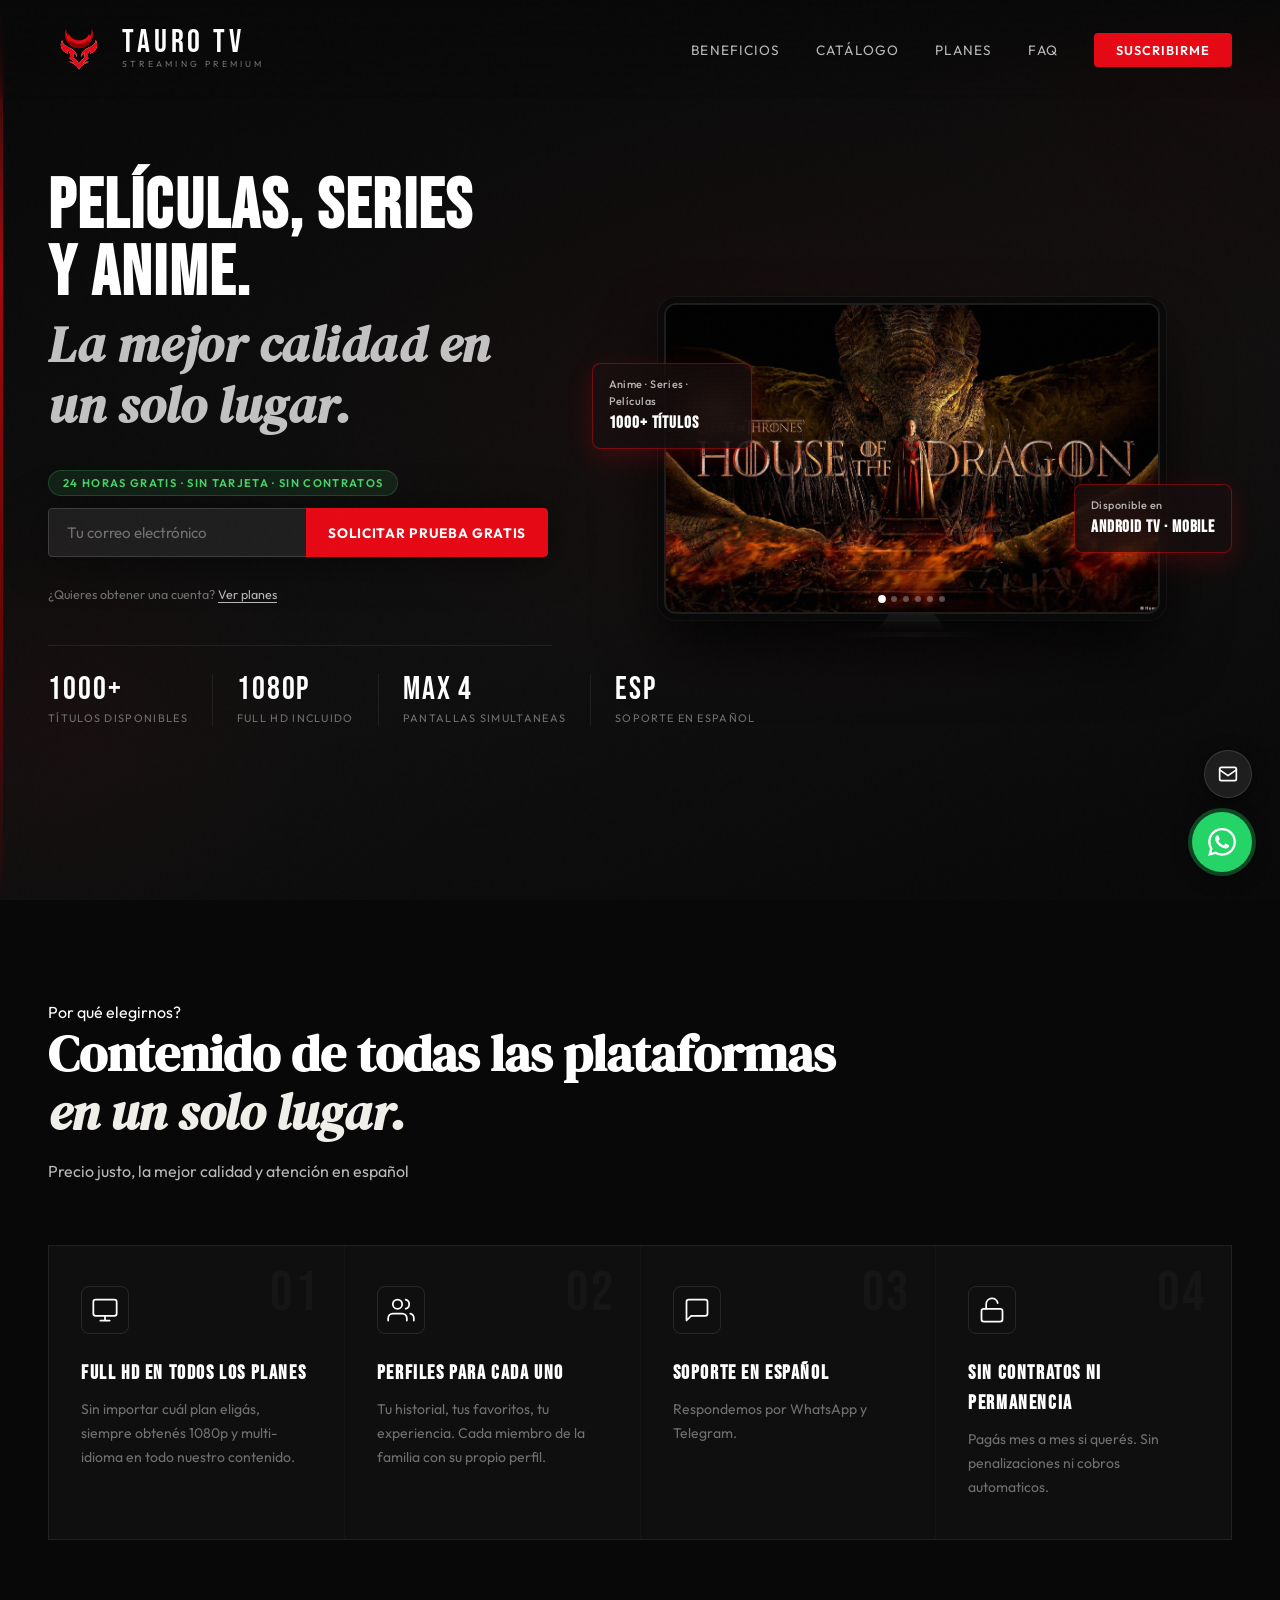
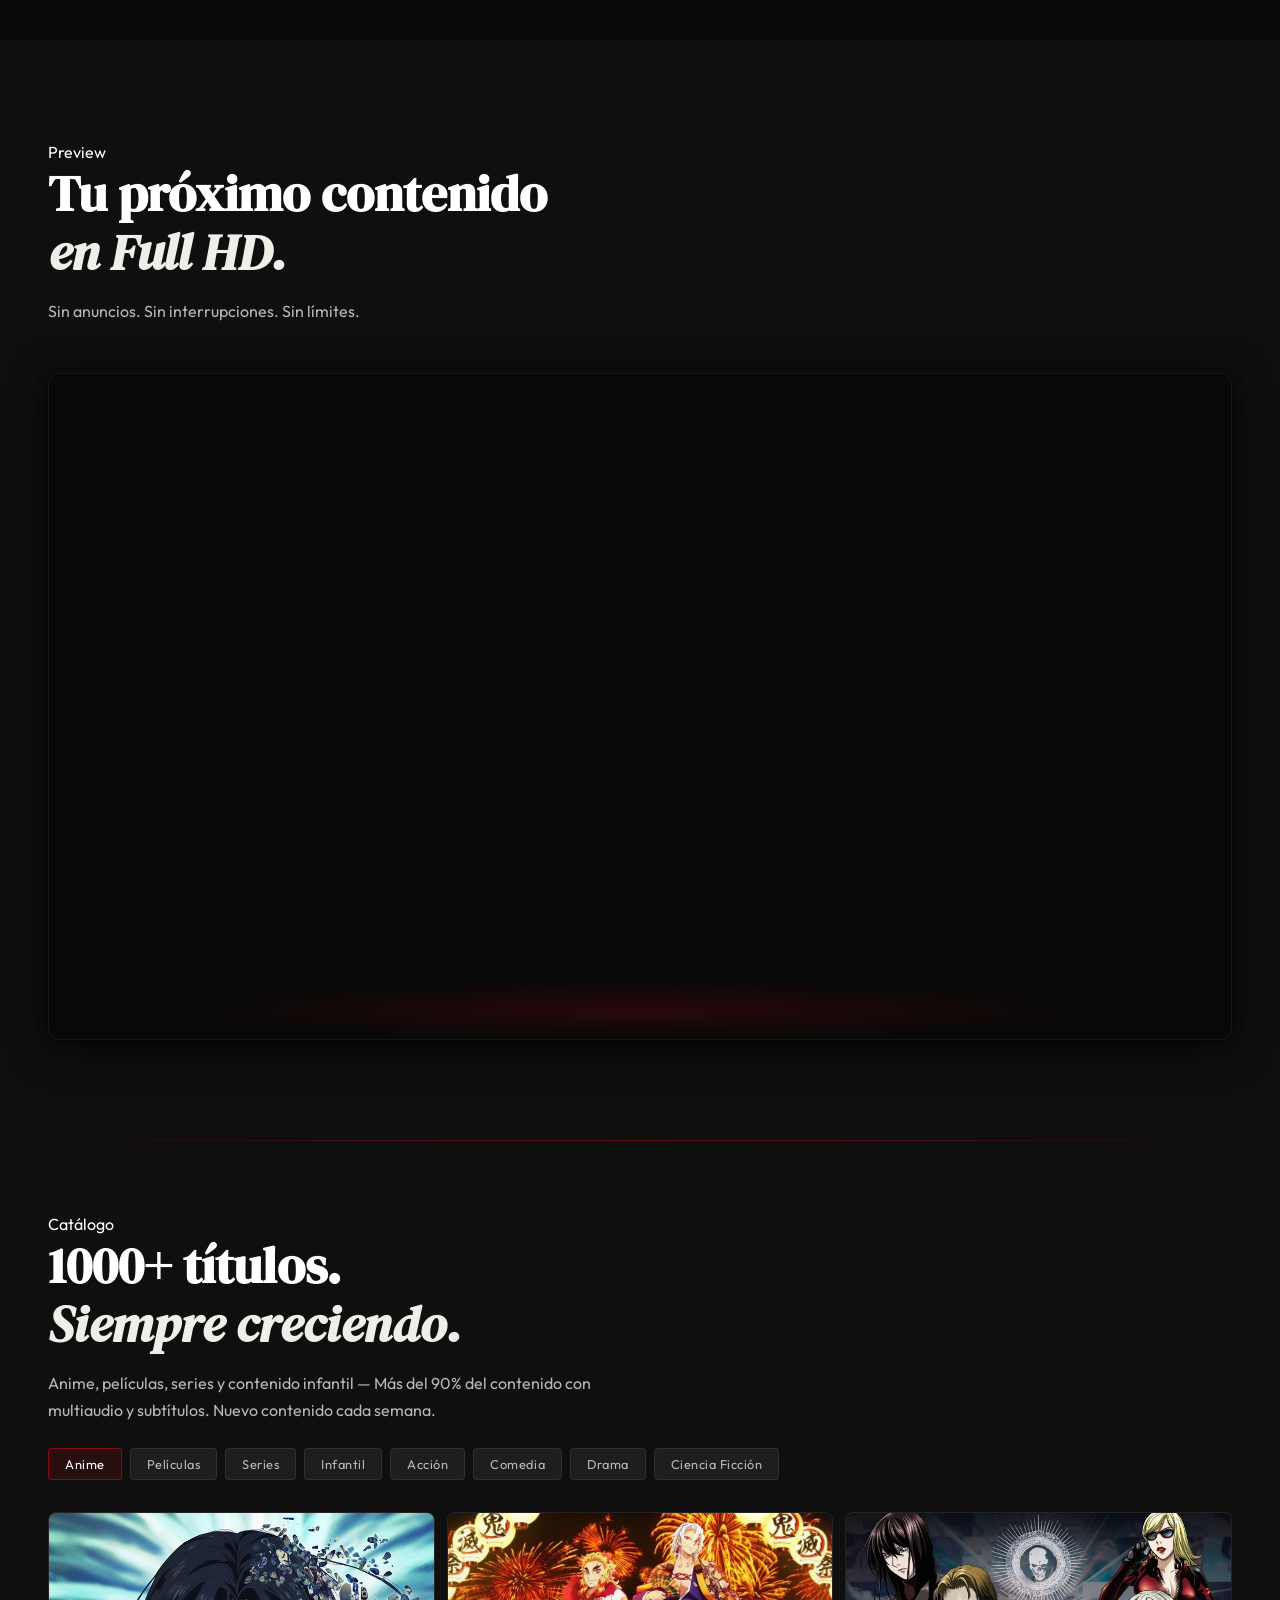
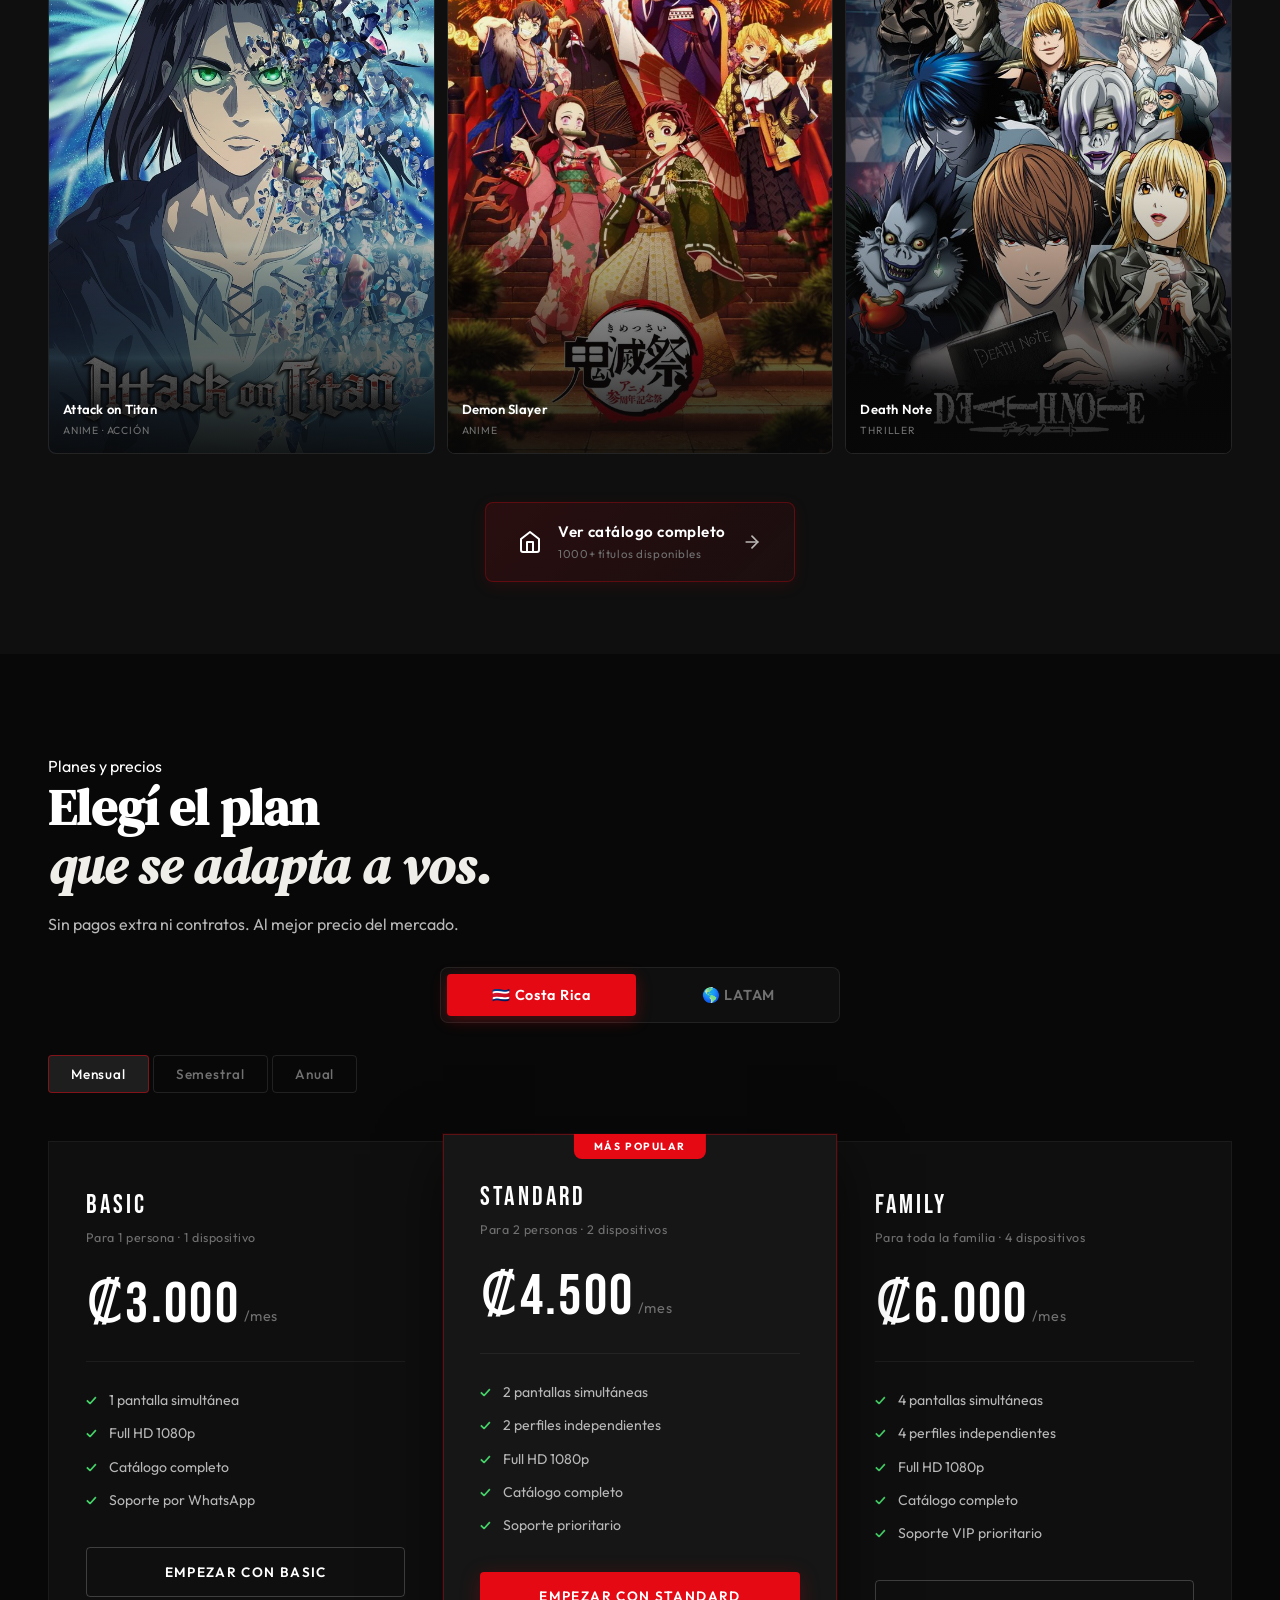
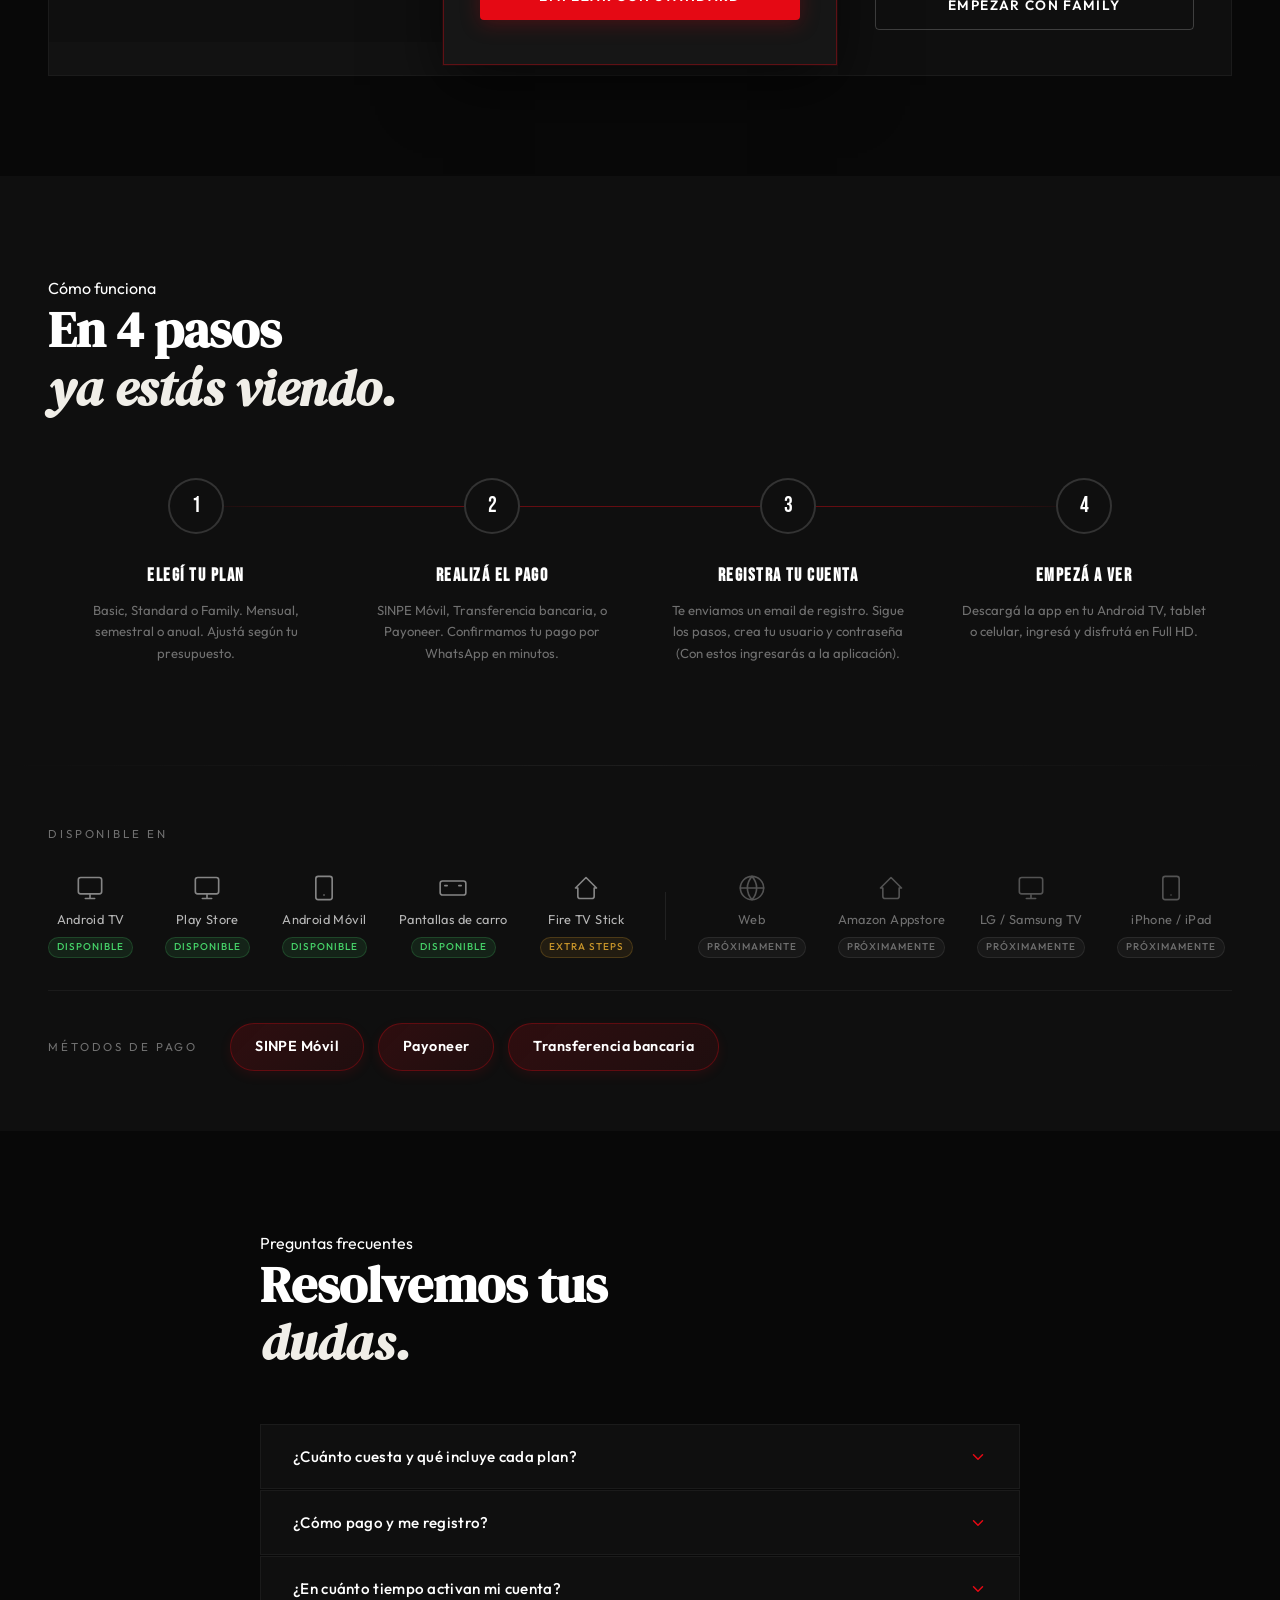
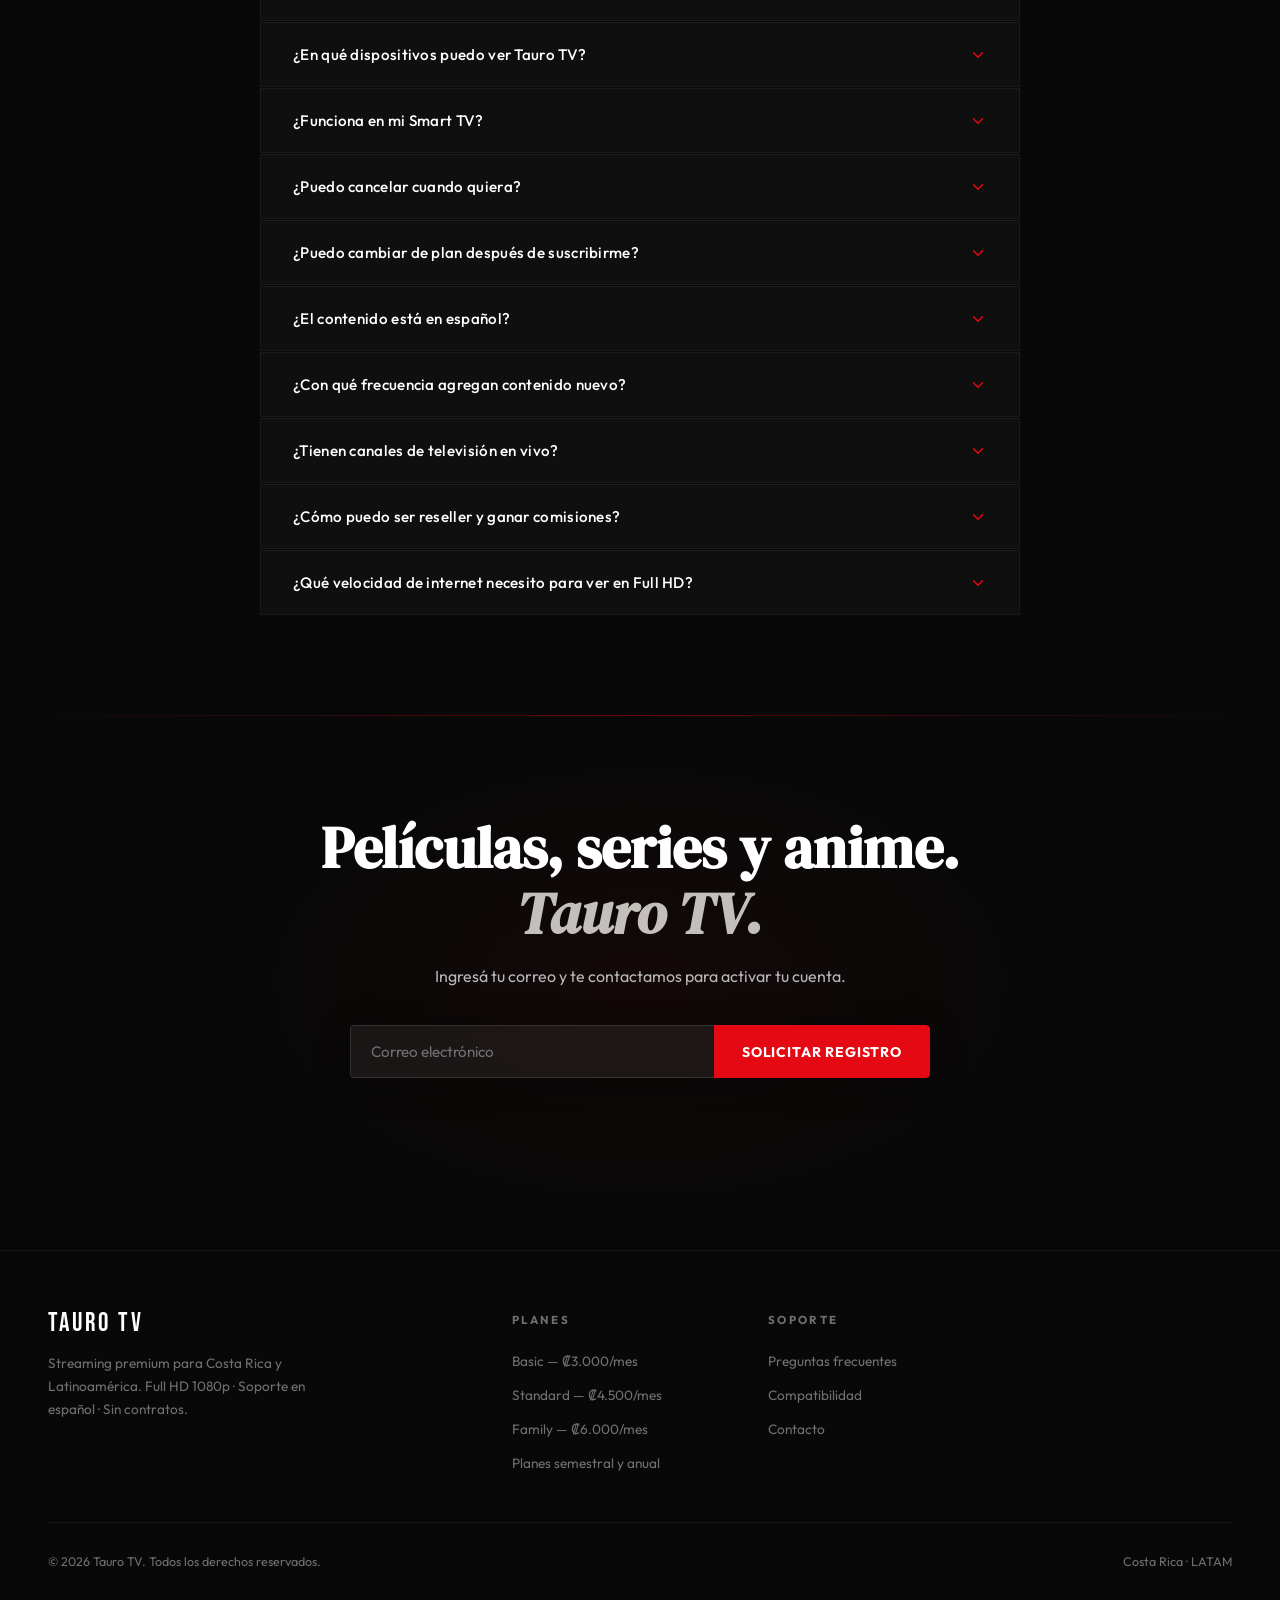
<file: index.html>
<!DOCTYPE html>
<html lang="es-CR">
<head>
  <meta charset="UTF-8">
  <meta name="viewport" content="width=device-width, initial-scale=1.0">
  <title>Tauro TV — Streaming Premium en Español | Películas, Series y Anime en Costa Rica</title>

  <!-- SEO Meta Tags -->
  <meta name="description" content="Tauro TV: Plataforma de streaming premium en Costa Rica. +1000 películas, series y anime en Full HD 1080p. Planes desde ₡3.000/mes. Prueba gratis 24 horas. Sin contratos. Soporte en español.">
  <meta name="keywords" content="tauro tv, taurotv, vortextv, streaming Costa Rica, streaming premium, películas online, series online, anime online, streaming español latino, TV online Costa Rica, plataforma streaming, ver películas online, streaming HD, streaming sin contratos, streaming barato Costa Rica, entretenimiento digital, entretenimiento Costa Rica, ver series gratis, películas Full HD, anime en español, contenido bajo demanda, IPTV Costa Rica, películas y series en español, plataforma de entretenimiento">
  <meta name="author" content="Tauro TV">
  <meta name="robots" content="index, follow, max-image-preview:large, max-snippet:-1, max-video-preview:-1">
  <link rel="canonical" href="https://taurotv.lat/">
  
  <!-- Geo Targeting -->
  <meta name="geo.region" content="CR">
  <meta name="geo.placename" content="Costa Rica">
  
  <!-- Open Graph / Facebook -->
  <meta property="og:type" content="website">
  <meta property="og:url" content="https://taurotv.lat/">
  <meta property="og:title" content="Tauro TV — Streaming Premium | Películas, Series y Anime">
  <meta property="og:description" content="+1000 títulos en Full HD 1080p. Planes desde ₡3.000/mes. Prueba gratis 24 horas. Disponible en Android TV, móvil y más. Soporte en español.">
  <meta property="og:image" content="https://taurotv.lat/images/og.jpg">
  <meta property="og:image:width" content="1200">
  <meta property="og:image:height" content="630">
  <meta property="og:locale" content="es_CR">
  <meta property="og:site_name" content="Tauro TV">

  <!-- Twitter Card -->
  <meta name="twitter:card" content="summary_large_image">
  <meta name="twitter:url" content="https://taurotv.lat/">
  <meta name="twitter:title" content="Tauro TV — Streaming Premium en Costa Rica">
  <meta name="twitter:description" content="+1000 películas, series y anime en Full HD. Desde ₡3.000/mes. Prueba gratis 24h.">
  <meta name="twitter:image" content="https://taurotv.lat/images/og.jpg">

  <!-- Structured Data / Schema.org -->
  <script type="application/ld+json">
  {
    "@context": "https://schema.org",
    "@type": "WebSite",
    "name": "Tauro TV",
    "alternateName": ["TauroTV", "Vortex TV", "VortexTV", "taurotv"],
    "url": "https://taurotv.lat/",
    "description": "Plataforma de streaming y entretenimiento premium en Costa Rica con películas, series y anime en Full HD",
    "potentialAction": {
      "@type": "SearchAction",
      "target": "https://taurotv.lat/catalog.html?q={search_term_string}",
      "query-input": "required name=search_term_string"
    }
  }
  </script>

  <script type="application/ld+json">
  {
    "@context": "https://schema.org",
    "@type": "Organization",
    "name": "Tauro TV",
    "alternateName": ["TauroTV", "Vortex TV", "VortexTV"],
    "url": "https://taurotv.lat/",
    "logo": "https://taurotv.lat/images/logo.png",
    "description": "Plataforma de streaming y entretenimiento premium de películas, series y anime para Costa Rica y LATAM",
    "address": {
      "@type": "PostalAddress",
      "addressCountry": "CR",
      "addressRegion": "Costa Rica"
    },
    "areaServed": ["CR", "LATAM"],
    "availableLanguage": ["es"],
    "priceRange": "₡₡",
    "sameAs": [
      "https://wa.me/50661719869"
    ]
  }
  </script>

  <script type="application/ld+json">
  {
    "@context": "https://schema.org",
    "@type": "Product",
    "name": "Tauro TV Streaming",
    "description": "Servicio de streaming premium con más de 800 títulos en Full HD 1080p",
    "brand": {
      "@type": "Brand",
      "name": "Tauro TV"
    },
    "offers": [
      {
        "@type": "Offer",
        "name": "Plan Basic",
        "price": "3000",
        "priceCurrency": "CRC",
        "availability": "https://schema.org/InStock",
        "url": "https://taurotv.lat/#pricing"
      },
      {
        "@type": "Offer",
        "name": "Plan Standard",
        "price": "4500",
        "priceCurrency": "CRC",
        "availability": "https://schema.org/InStock",
        "url": "https://taurotv.lat/#pricing"
      },
      {
        "@type": "Offer",
        "name": "Plan Family",
        "price": "6000",
        "priceCurrency": "CRC",
        "availability": "https://schema.org/InStock",
        "url": "https://taurotv.lat/#pricing"
      }
    ],
    "aggregateRating": {
      "@type": "AggregateRating",
      "ratingValue": "4.8",
      "reviewCount": "127"
    }
  }
  </script>

  <!-- PWA / App Meta Tags -->
  <meta name="mobile-web-app-capable" content="yes">
  <meta name="apple-mobile-web-app-capable" content="yes">
  <meta name="apple-mobile-web-app-status-bar-style" content="black-translucent">
  <meta name="apple-mobile-web-app-title" content="Tauro TV">
  <meta name="application-name" content="Tauro TV">
  <meta name="theme-color" content="#E50914">
  <meta name="msapplication-TileColor" content="#E50914">

  <!-- Favicon / Icono del navegador -->
  <link rel="icon" type="image/svg+xml" href="images/logo/logo.svg">
  <link rel="apple-touch-icon" href="images/logo/logo.svg">
  
  <!-- Preconnect para performance -->
  <link rel="preconnect" href="https://fonts.googleapis.com">
  <link rel="preconnect" href="https://fonts.gstatic.com" crossorigin>
  
  <!-- DNS Prefetch -->
  <link rel="dns-prefetch" href="https://fonts.googleapis.com">

  <!-- Fuentes -->
  <link href="https://fonts.googleapis.com/css2?family=Bebas+Neue&family=Outfit:wght@300;400;500;600;700&family=DM+Serif+Display:ital@0;1&display=swap" rel="stylesheet">

  <!-- CSS -->
  <link rel="stylesheet" href="css/variables.css">
  <link rel="stylesheet" href="css/base.css">
  <link rel="stylesheet" href="css/nav.css">
  <link rel="stylesheet" href="css/hero.css">
  <link rel="stylesheet" href="css/sections.css">
  <link rel="stylesheet" href="css/pricing.css">
  <link rel="stylesheet" href="css/footer.css">
  <link rel="stylesheet" href="css/responsive.css">
  <link rel="stylesheet" href="css/video.css">
  <link rel="stylesheet" href="css/floating-btns.css">
</head>
<body>

<!-- ══════════════════════════════════════════════════════════
     NAV
═══════════════════════════════════════════════════════════ -->
<nav aria-label="Navegación principal">
  <a href="#" class="logo" aria-label="Tauro TV — inicio">
    <div class="logo-bull" aria-hidden="true">
      <img src="images/logo/logo.svg" alt="Tauro TV Logo" style="width: 100%; height: 100%; object-fit: contain;">
    </div>
    <div>
      <div class="logo-text">Tauro TV</div>
      <div class="logo-sub">Streaming Premium</div>
    </div>
  </a>

  <ul class="nav-links" role="list">
    <li><a href="#features">Beneficios</a></li>
    <li><a href="#catalog">Catálogo</a></li>
    <li><a href="#pricing">Planes</a></li>
    <li><a href="#faq">FAQ</a></li>
    <li><a href="#pricing" class="nav-cta">Suscribirme</a></li>
  </ul>

  <button class="nav-hamburger" aria-label="Abrir menú" aria-expanded="false" aria-controls="nav-mobile">
    <span></span><span></span><span></span>
  </button>
</nav>

<!-- Menú móvil overlay -->
<nav class="nav-mobile" id="nav-mobile" aria-label="Menú móvil">
  <a href="#features">Beneficios</a>
  <a href="#catalog">Catálogo</a>
  <a href="#pricing">Planes</a>
  <a href="#faq">FAQ</a>
  <a href="#pricing" class="nav-cta-mobile">Suscribirme</a>
</nav>

<!-- ══════════════════════════════════════════════════════════
     HERO
═══════════════════════════════════════════════════════════ -->
<section class="hero" aria-labelledby="hero-heading">
  <div class="hero-bg" id="hero-bg" aria-hidden="true"></div>

  <div class="hero-content">

    <h1 id="hero-heading">
      Películas, series<br>
      y anime.
      <span>La mejor calidad en un solo lugar.</span>
    </h1>

    <!-- Formulario hero estilo Disney+ — captura email antes del scroll -->
    <form class="hero-form" id="hero-form" novalidate aria-label="Solicitar prueba gratuita">
      <div class="hero-form-trial">24 horas gratis · Sin tarjeta · Sin Contratos</div>
      <div class="hero-form-row">
        <input
          type="email"
          id="hero-email"
          name="email"
          class="hero-input"
          placeholder="Tu correo electrónico"
          autocomplete="email"
          required
          aria-required="true"
          aria-label="Correo electrónico"
          aria-describedby="hero-email-error"
        >
        <button type="submit" class="hero-submit">
          Solicitar Prueba Gratis
        </button>
      </div>
      <p class="hero-form-error" id="hero-email-error" role="alert" aria-live="polite"></p>
      <p class="hero-form-note">
        ¿Quieres obtener una cuenta? <a href="#pricing" class="hero-form-link">Ver planes</a>
      </p>
    </form>

    <!-- Stats: 4 en una sola fila usando grid -->
    <div class="hero-stats" aria-label="Estadísticas del servicio">
      <div class="stat-item">
        <div class="stat-number">1000+</div>
        <div class="stat-label">Títulos disponibles</div>
      </div>
      <div class="stat-item">
        <div class="stat-number">1080p</div>
        <div class="stat-label">Full HD incluido</div>
      </div>
      <div class="stat-item">
        <div class="stat-number">Max 4</div>
        <div class="stat-label">Pantallas simultaneas</div>
      </div>
      <div class="stat-item">
        <div class="stat-number">ESP</div>
        <div class="stat-label">Soporte en español</div>
      </div>
    </div>
  </div>

  <!-- ── TV Mockup con slider de imágenes ── -->
  <!--
    Imágenes del slider: colocá las imágenes en /images/slider/
    y actualizá el array CONFIG.slider en config.js
    Tamaño recomendado: 1280×800px · WebP · < 150KB cada una
  -->
  <div class="hero-visual" aria-hidden="true">
    <div class="tv-mockup">

      <div class="tv-frame">
        <!-- Pantalla del TV con slider -->
        <div class="tv-screen" id="tv-screen">

          <!-- Slides — se muestran/ocultan por JS -->
          <div class="tv-slider" id="tv-slider">
            <!-- Slide placeholder (cuando no hay imágenes configuradas) -->
            <div class="tv-slide tv-slide-placeholder active">
              <div class="screen-content">
                <div class="screen-logo">⚡ TAURO TV</div>
                <div class="screen-tagline">Streaming sin límites</div>
              </div>
            </div>
            <!-- Los slides con imágenes se inyectan por JS desde config.js -->
          </div>

          <!-- Puntitos de navegación del slider -->
          <div class="tv-dots" id="tv-dots" aria-label="Navegación del slider"></div>

        </div>

        <!-- Base del TV -->
        <div class="tv-stand" aria-hidden="true"></div>
        <div class="tv-base" aria-hidden="true"></div>
      </div>

      <!-- Floating cards — dentro del frame para no salirse -->
      <div class="floating-card float-card-1">
        <div class="card-text">Anime · Series · Películas</div>
        <div class="card-value">1000+ Títulos</div>
      </div>
      <div class="floating-card float-card-2">
        <div class="card-text">Disponible en</div>
        <div class="card-value">Android TV · Mobile</div>
      </div>

    </div>
  </div>
</section>

<!-- ══════════════════════════════════════════════════════════
     FEATURES — 4 razones reales, sin redundancia
     (dispositivos y pagos tienen sus propias secciones
      más abajo, no se repiten acá)
═══════════════════════════════════════════════════════════ -->
<section class="section" id="features" aria-labelledby="features-heading">
  <div class="section-label" aria-hidden="true">Por qué elegirnos?</div>
  <h2 class="section-title" id="features-heading">Contenido de todas las plataformas<br><em>en un solo lugar.</em></h2>
  <p class="section-subtitle">
    Precio justo, la mejor calidad y atención en español
  </p>

  <div class="features-grid reveal">
    <article class="feature-card">
      <span class="feature-number" aria-hidden="true">01</span>
      <div class="feature-icon-wrap" aria-hidden="true">
        <!-- SVG: pantalla/calidad -->
        <svg width="28" height="28" viewBox="0 0 24 24" fill="none" stroke="currentColor" stroke-width="1.5" stroke-linecap="round" stroke-linejoin="round"><rect x="2" y="3" width="20" height="14" rx="2"/><path d="M8 21h8M12 17v4"/></svg>
      </div>
      <h3 class="feature-name">Full HD en todos los planes</h3>
      <p class="feature-desc">Sin importar cuál plan eligás, siempre obtenés 1080p y multi-idioma en todo nuestro contenido.</p>
    </article>

    <article class="feature-card">
      <span class="feature-number" aria-hidden="true">02</span>
      <div class="feature-icon-wrap" aria-hidden="true">
        <!-- SVG: perfiles / familia -->
        <svg width="28" height="28" viewBox="0 0 24 24" fill="none" stroke="currentColor" stroke-width="1.5" stroke-linecap="round" stroke-linejoin="round"><path d="M17 21v-2a4 4 0 0 0-4-4H5a4 4 0 0 0-4 4v2"/><circle cx="9" cy="7" r="4"/><path d="M23 21v-2a4 4 0 0 0-3-3.87M16 3.13a4 4 0 0 1 0 7.75"/></svg>
      </div>
      <h3 class="feature-name">Perfiles para cada uno</h3>
      <p class="feature-desc">Tu historial, tus favoritos, tu experiencia. Cada miembro de la familia con su propio perfil.</p>
    </article>

    <article class="feature-card">
      <span class="feature-number" aria-hidden="true">03</span>
      <div class="feature-icon-wrap" aria-hidden="true">
        <!-- SVG: soporte / chat -->
        <svg width="28" height="28" viewBox="0 0 24 24" fill="none" stroke="currentColor" stroke-width="1.5" stroke-linecap="round" stroke-linejoin="round"><path d="M21 15a2 2 0 0 1-2 2H7l-4 4V5a2 2 0 0 1 2-2h14a2 2 0 0 1 2 2z"/></svg>
      </div>
      <h3 class="feature-name">Soporte en español</h3>
      <p class="feature-desc">Respondemos por WhatsApp y Telegram.</p>
    </article>

    <article class="feature-card">
      <span class="feature-number" aria-hidden="true">04</span>
      <div class="feature-icon-wrap" aria-hidden="true">
        <!-- SVG: sin contrato / candado abierto -->
        <svg width="28" height="28" viewBox="0 0 24 24" fill="none" stroke="currentColor" stroke-width="1.5" stroke-linecap="round" stroke-linejoin="round"><rect x="3" y="11" width="18" height="11" rx="2" ry="2"/><path d="M7 11V7a5 5 0 0 1 9.9-1"/></svg>
      </div>
      <h3 class="feature-name">Sin contratos ni permanencia</h3>
      <p class="feature-desc">Pagás mes a mes si querés. Sin penalizaciones ni cobros automaticos.</p>
    </article>
  </div>
</section>

<!-- ══════════════════════════════════════════════════════════
     VIDEO — Preview de la plataforma
═══════════════════════════════════════════════════════════ -->
<section class="section video-section" id="demo" aria-labelledby="video-heading">
  <div class="section-label" aria-hidden="true">Preview</div>
  <h2 class="section-title" id="video-heading">Tu próximo contenido<br><em>en Full HD.</em></h2>
  <p class="section-subtitle">
    Sin anuncios. Sin interrupciones. Sin límites.
  </p>

  <div class="video-wrapper reveal">
    <div class="video-frame">
      <div style="position:relative; width:100%; height:0px; padding-bottom:56.250%"><iframe allow="fullscreen;autoplay" allowfullscreen height="100%" src="https://streamable.com/e/zzdxrl?autoplay=1" width="100%" style="border:none; width:100%; height:100%; position:absolute; left:0px; top:0px; overflow:hidden;"></iframe></div>
      <div class="video-glow" aria-hidden="true"></div>
    </div>
  </div>
</section>

<!-- ══════════════════════════════════════════════════════════
     CATÁLOGO
═══════════════════════════════════════════════════════════ -->
<section class="section content-section" id="catalog" aria-labelledby="catalog-heading">
  <div class="catalog-header reveal">
    <div class="section-label" aria-hidden="true">Catálogo</div>
    <h2 class="section-title" id="catalog-heading">1000+ títulos.<br><em>Siempre creciendo.</em></h2>
    <p class="section-subtitle">
      Anime, películas, series y contenido infantil —
      Más del 90% del contenido con multiaudio y subtítulos. Nuevo contenido cada semana.
    </p>
  </div>

  <!-- Botones de categoría — cada uno cambia las 3 imágenes -->
  <div class="catalog-tags reveal" aria-label="Filtrar por categoría">
    <button class="category-tag active" data-category="anime">Anime</button>
    <button class="category-tag" data-category="peliculas">Películas</button>
    <button class="category-tag" data-category="series">Series</button>
    <button class="category-tag" data-category="infantil">Infantil</button>
    <button class="category-tag" data-category="accion">Acción</button>
    <button class="category-tag" data-category="comedia">Comedia</button>
    <button class="category-tag" data-category="drama">Drama</button>
    <button class="category-tag" data-category="cienciaficcion">Ciencia Ficción</button>
  </div>

  <!-- 3 Cards de poster — se actualizan por JS al cambiar categoría -->
  <div class="catalog-grid reveal" id="catalog-grid">
    <div class="catalog-card" id="catalog-card-0">
      <div class="catalog-card-inner">
        <div class="catalog-card-title">Attack on Titan</div>
        <div class="catalog-card-genre">Anime · Acción</div>
      </div>
    </div>
    <div class="catalog-card" id="catalog-card-1">
      <div class="catalog-card-inner">
        <div class="catalog-card-title">Demon Slayer</div>
        <div class="catalog-card-genre">Anime</div>
      </div>
    </div>
    <div class="catalog-card" id="catalog-card-2">
      <div class="catalog-card-inner">
        <div class="catalog-card-title">Death Note</div>
        <div class="catalog-card-genre">Thriller</div>
      </div>
    </div>
  </div>

  <!-- Botón para ver catálogo completo -->
  <div class="catalog-cta reveal">
    <a href="catalog.html" 
       class="catalog-btn">
      <svg class="catalog-btn-icon" viewBox="0 0 24 24" fill="none" stroke="currentColor" stroke-width="2" stroke-linecap="round" stroke-linejoin="round" aria-hidden="true">
        <path d="M3 9l9-7 9 7v11a2 2 0 0 1-2 2H5a2 2 0 0 1-2-2z"/>
        <polyline points="9 22 9 12 15 12 15 22"/>
      </svg>
      <span class="catalog-btn-text">
        <span class="catalog-btn-main">Ver catálogo completo</span>
        <span class="catalog-btn-sub">1000+ títulos disponibles</span>
      </span>
      <svg class="catalog-btn-arrow" viewBox="0 0 24 24" fill="none" stroke="currentColor" stroke-width="2" stroke-linecap="round" stroke-linejoin="round" aria-hidden="true">
        <line x1="5" y1="12" x2="19" y2="12"/>
        <polyline points="12 5 19 12 12 19"/>
      </svg>
    </a>
  </div>
</section>

<!-- ══════════════════════════════════════════════════════════
     PRICING
═══════════════════════════════════════════════════════════ -->
<section class="section pricing-section" id="pricing" aria-labelledby="pricing-heading">
  <div class="section-label" aria-hidden="true">Planes y precios</div>
  <h2 class="section-title" id="pricing-heading">Elegí el plan<br><em>que se adapta a vos.</em></h2>
  <p class="section-subtitle">Sin pagos extra ni contratos. Al mejor precio del mercado.</p>

  <!-- Toggle de región: Costa Rica / LATAM -->
  <div class="region-toggle-wrap">
    <button class="region-toggle active" data-region="cr" aria-pressed="true">
      🇨🇷 Costa Rica
    </button>
    <button class="region-toggle" data-region="latam" aria-pressed="false">
      🌎 LATAM
    </button>
  </div>

  <!-- Tabs de facturación: Mensual / Semestral / Anual -->
  <div class="billing-tabs" role="tablist" aria-label="Frecuencia de facturación">
    <button class="billing-tab active" role="tab" data-mode="monthly"
            aria-selected="true" tabindex="0">
      Mensual
    </button>
    <button class="billing-tab" role="tab" data-mode="semiannual"
            aria-selected="false" tabindex="-1">
      Semestral
    </button>
    <button class="billing-tab" role="tab" data-mode="annual"
            aria-selected="false" tabindex="-1">
      Anual
    </button>
  </div>

  <div class="pricing-cards reveal">

    <!-- BASIC -->
    <div class="price-card">
      <div class="plan-name">Basic</div>
      <div class="plan-desc">Para 1 persona · 1 dispositivo</div>
      <div class="price-display">
        <div class="price-row">
          <span class="price-amount" id="price-basic">$5.99</span>
          <span class="price-period" id="period-basic">/mo</span>
        </div>
        <div class="price-alt" id="alt-basic"></div>
      </div>
      <div class="plan-divider"></div>
      <ul class="plan-features">
        <li>1 pantalla simultánea</li>
        <li>Full HD 1080p</li>
        <li>Catálogo completo</li>
        <li>Soporte por WhatsApp</li>
      </ul>
      <a href="#contacto" class="plan-btn plan-btn-outline" data-plan="basic">Empezar con Basic</a>
    </div>

    <!-- STANDARD (destacado) -->
    <div class="price-card featured">
      <div class="featured-badge">Más Popular</div>
      <div class="plan-name">Standard</div>
      <div class="plan-desc">Para 2 personas · 2 dispositivos</div>
      <div class="price-display">
        <div class="price-row">
          <span class="price-amount" id="price-standard">$8.99</span>
          <span class="price-period" id="period-standard">/mo</span>
        </div>
        <div class="price-alt" id="alt-standard"></div>
      </div>
      <div class="plan-divider"></div>
      <ul class="plan-features">
        <li>2 pantallas simultáneas</li>
        <li>2 perfiles independientes</li>
        <li>Full HD 1080p</li>
        <li>Catálogo completo</li>
        <li>Soporte prioritario</li>
      </ul>
      <a href="#contacto" class="plan-btn plan-btn-solid" data-plan="standard">Empezar con Standard</a>
    </div>

    <!-- FAMILY -->
    <div class="price-card">
      <div class="plan-name">Family</div>
      <div class="plan-desc">Para toda la familia · 4 dispositivos</div>
      <div class="price-display">
        <div class="price-row">
          <span class="price-amount" id="price-family">$11.99</span>
          <span class="price-period" id="period-family">/mo</span>
        </div>
        <div class="price-alt" id="alt-family"></div>
      </div>
      <div class="plan-divider"></div>
      <ul class="plan-features">
        <li>4 pantallas simultáneas</li>
        <li>4 perfiles independientes</li>
        <li>Full HD 1080p</li>
        <li>Catálogo completo</li>
        <li>Soporte VIP prioritario</li>
      </ul>
      <a href="#contacto" class="plan-btn plan-btn-outline" data-plan="family">Empezar con Family</a>
    </div>

  </div>
</section>

<!-- ══════════════════════════════════════════════════════════
     CÓMO FUNCIONA
═══════════════════════════════════════════════════════════ -->
<section class="section steps-section" aria-labelledby="steps-heading">
  <div class="section-label" aria-hidden="true">Cómo funciona</div>
  <h2 class="section-title" id="steps-heading">En 4 pasos<br><em>ya estás viendo.</em></h2>

  <ol class="steps-grid reveal" aria-label="Pasos para comenzar" style="list-style: none;">
    <li class="step">
      <div class="step-number" aria-hidden="true">1</div>
      <h3 class="step-title">Elegí tu plan</h3>
      <p class="step-desc">Basic, Standard o Family. Mensual, semestral o anual. Ajustá según tu presupuesto.</p>
    </li>
    <li class="step">
      <div class="step-number" aria-hidden="true">2</div>
      <h3 class="step-title">Realizá el pago</h3>
      <p class="step-desc">SINPE Móvil, Transferencia bancaria, o Payoneer. Confirmamos tu pago por WhatsApp en minutos.</p>
    </li>
    <li class="step">
      <div class="step-number" aria-hidden="true">3</div>
      <h3 class="step-title">Registra tu cuenta</h3>
      <p class="step-desc">Te enviamos un email de registro. Sigue los pasos, crea tu usuario y contraseña (Con estos ingresarás a la aplicación).</p>
    </li>
    <li class="step">
      <div class="step-number" aria-hidden="true">4</div>
      <h3 class="step-title">Empezá a ver</h3>
      <p class="step-desc">Descargá la app en tu Android TV, tablet o celular, ingresá y disfrutá en Full HD.</p>
    </li>
  </ol>
</section>

<!-- ══════════════════════════════════════════════════════════
     DISPOSITIVOS + PAGOS — fusionados en una sola sección
     compacta de "confianza". No necesitan secciones separadas
     con H2 y 100px de padding cada una.
═══════════════════════════════════════════════════════════ -->
<section class="section trust-section" id="dispositivos" aria-labelledby="trust-heading">
  <h2 class="sr-only" id="trust-heading">Compatibilidad y métodos de pago</h2>

  <!-- Dispositivos -->
  <div class="trust-block reveal">
    <p class="trust-label">Disponible en</p>
    <div class="devices-row" aria-label="Dispositivos compatibles">

      <div class="device-item">
        <svg class="device-svg" viewBox="0 0 24 24" fill="none" stroke="currentColor" stroke-width="1.4" stroke-linecap="round" stroke-linejoin="round" aria-hidden="true"><rect x="2" y="3" width="20" height="14" rx="2"/><path d="M8 21h8M12 17v4"/></svg>
        <span>Android TV</span>
        <span class="device-badge available">Disponible</span>
      </div>

      <div class="device-item">
        <svg class="device-svg" viewBox="0 0 24 24" fill="none" stroke="currentColor" stroke-width="1.4" stroke-linecap="round" stroke-linejoin="round" aria-hidden="true"><rect x="2" y="3" width="20" height="14" rx="2"/><path d="M8 21h8M12 17v4"/></svg>
        <span>Play Store</span>
        <span class="device-badge available">Disponible</span>
      </div>

      <div class="device-item">
        <svg class="device-svg" viewBox="0 0 24 24" fill="none" stroke="currentColor" stroke-width="1.4" stroke-linecap="round" stroke-linejoin="round" aria-hidden="true"><rect x="5" y="2" width="14" height="20" rx="2" ry="2"/><path d="M12 18h.01"/></svg>
        <span>Android Móvil</span>
        <span class="device-badge available">Disponible</span>
      </div>

      <div class="device-item">
        <svg class="device-svg" viewBox="0 0 24 24" fill="none" stroke="currentColor" stroke-width="1.4" stroke-linecap="round" stroke-linejoin="round" aria-hidden="true"><rect x="1" y="6" width="22" height="12" rx="2"/><path d="M5 10h2M17 10h2"/></svg>
        <span>Pantallas de carro</span>
        <span class="device-badge available">Disponible</span>
      </div>

      <div class="device-item">
        <svg class="device-svg" viewBox="0 0 24 24" fill="none" stroke="currentColor" stroke-width="1.4" stroke-linecap="round" stroke-linejoin="round" aria-hidden="true"><path d="M5 12H3l9-9 9 9h-2M5 12v7a2 2 0 0 0 2 2h10a2 2 0 0 0 2-2v-7"/></svg>
        <span>Fire TV Stick</span>
        <span class="device-badge extra">Extra steps</span>
      </div>

      <div class="device-item device-item--divider" aria-hidden="true"></div>

      <div class="device-item device-item--soon">
        <svg class="device-svg" viewBox="0 0 24 24" fill="none" stroke="currentColor" stroke-width="1.4" stroke-linecap="round" stroke-linejoin="round" aria-hidden="true"><circle cx="12" cy="12" r="10"/><path d="M2 12h20M12 2a15.3 15.3 0 0 1 4 10 15.3 15.3 0 0 1-4 10 15.3 15.3 0 0 1-4-10 15.3 15.3 0 0 1 4-10z"/></svg>
        <span>Web</span>
        <span class="device-badge coming">Próximamente</span>
      </div>

      <div class="device-item device-item--soon">
        <svg class="device-svg" viewBox="0 0 24 24" fill="none" stroke="currentColor" stroke-width="1.4" stroke-linecap="round" stroke-linejoin="round" aria-hidden="true"><path d="M5 12H3l9-9 9 9h-2M5 12v7a2 2 0 0 0 2 2h10a2 2 0 0 0 2-2v-7"/></svg>
        <span>Amazon Appstore</span>
        <span class="device-badge coming">Próximamente</span>
      </div>

      <div class="device-item device-item--soon">
        <svg class="device-svg" viewBox="0 0 24 24" fill="none" stroke="currentColor" stroke-width="1.4" stroke-linecap="round" stroke-linejoin="round" aria-hidden="true"><rect x="2" y="3" width="20" height="14" rx="2"/><path d="M8 21h8M12 17v4"/></svg>
        <span>LG / Samsung TV</span>
        <span class="device-badge coming">Próximamente</span>
      </div>

      <div class="device-item device-item--soon">
        <svg class="device-svg" viewBox="0 0 24 24" fill="none" stroke="currentColor" stroke-width="1.4" stroke-linecap="round" stroke-linejoin="round" aria-hidden="true"><rect x="5" y="2" width="14" height="20" rx="2" ry="2"/><path d="M12 18h.01"/></svg>
        <span>iPhone / iPad</span>
        <span class="device-badge coming">Próximamente</span>
      </div>

    </div>
  </div>

  <div class="trust-divider" aria-hidden="true"></div>

  <!-- Métodos de pago -->
  <div class="trust-block reveal">
    <p class="trust-label">Métodos de pago</p>
    <div class="payments-row" aria-label="Métodos de pago aceptados">
      <span class="payment-pill">SINPE Móvil</span>
      <span class="payment-pill">Payoneer</span>
      <span class="payment-pill">Transferencia bancaria</span>
    </div>
  </div>

</section>

<!-- ══════════════════════════════════════════════════════════
     FAQ
═══════════════════════════════════════════════════════════ -->
<section class="section faq-section" id="faq" aria-labelledby="faq-heading">
  <div class="faq-inner">
    <div class="section-label" aria-hidden="true">Preguntas frecuentes</div>
    <h2 class="section-title" id="faq-heading">Resolvemos tus<br><em>dudas.</em></h2>

    <div class="faq-list reveal">
      <!-- 1. Precios y planes (MÁS IMPORTANTE) -->
      <div class="faq-item">
        <button class="faq-question" aria-expanded="false">
          ¿Cuánto cuesta y qué incluye cada plan?
          <svg class="faq-arrow" viewBox="0 0 24 24" fill="none" stroke="currentColor" stroke-width="2" stroke-linecap="round" stroke-linejoin="round" aria-hidden="true"><polyline points="6 9 12 15 18 9"/></svg>
        </button>
        <div class="faq-answer" role="region">
          <div class="faq-answer-inner">
            Basic (₡3.000/mes): 1 pantalla, ideal para vos solo.
            <br>Standard (₡4.500/mes): 2 pantallas simultáneas, perfecto para compartir con alguien.
            <br>Family (₡6.000/mes): 4 pantallas, para toda la familia.
            <br><br>
            Todos los planes incluyen Full HD 1080p y el catálogo completo.
            <br><br>
            También disponés de planes semestral (paga 5 meses y recibe 6) y anual (paga 9 meses y recibe 12).
          </div>
        </div>
      </div>

      <!-- 2. Cómo pagar y registrarse -->
      <div class="faq-item">
        <button class="faq-question" aria-expanded="false">
          ¿Cómo pago y me registro?
          <svg class="faq-arrow" viewBox="0 0 24 24" fill="none" stroke="currentColor" stroke-width="2" stroke-linecap="round" stroke-linejoin="round" aria-hidden="true"><polyline points="6 9 12 15 18 9"/></svg>
        </button>
        <div class="faq-answer" role="region">
          <div class="faq-answer-inner">
            <strong>Métodos de pago aceptados:</strong>
            <br>• SINPE Móvil
            <br>• Payoneer
            <br>• Transferencia bancaria
            <br><br>
            <strong>Paso a paso:</strong>
            <br><br>
            1️⃣ <strong>Elegí tu plan</strong> y contactanos por WhatsApp
            <br><br>
            2️⃣ <strong>Realizá el pago</strong> con el método que prefieras
            <br><br>
            3️⃣ <strong>Verificación</strong>: Una vez que confirmemos tu pago, te enviaremos a tu correo electrónico tus datos de acceso (usuario y contraseña). <strong>¡No los olvides!</strong> Los vas a necesitar para entrar a la aplicación.
            <br><br>
            4️⃣ <strong>Descarga la app</strong>: En el mismo correo te enviamos el link para descargar desde Play Store. Si no lo recibís o necesitás el APK directo, solicitalo a tu reseller.
            <br><br>
            5️⃣ <strong>Ingresá</strong> con tu usuario y contraseña, ¡y listo! Ya podés disfrutar.
          </div>
        </div>
      </div>

      <!-- 3. Tiempo de activación -->
      <div class="faq-item">
        <button class="faq-question" aria-expanded="false">
          ¿En cuánto tiempo activan mi cuenta?
          <svg class="faq-arrow" viewBox="0 0 24 24" fill="none" stroke="currentColor" stroke-width="2" stroke-linecap="round" stroke-linejoin="round" aria-hidden="true"><polyline points="6 9 12 15 18 9"/></svg>
        </button>
        <div class="faq-answer" role="region">
          <div class="faq-answer-inner">
            En menos de 30 minutos después de confirmar tu pago. En horario de soporte (8am–10pm) normalmente es inmediato.
          </div>
        </div>
      </div>

      <!-- 4. Dispositivos compatibles -->
      <div class="faq-item">
        <button class="faq-question" aria-expanded="false">
          ¿En qué dispositivos puedo ver Tauro TV?
          <svg class="faq-arrow" viewBox="0 0 24 24" fill="none" stroke="currentColor" stroke-width="2" stroke-linecap="round" stroke-linejoin="round" aria-hidden="true"><polyline points="6 9 12 15 18 9"/></svg>
        </button>
        <div class="faq-answer" role="region">
          <div class="faq-answer-inner">
            <strong>Disponible ahora:</strong>
            <br>• Android TV (Xiaomi, TCL, Sony, etc.)
            <br>• Celulares y tablets Android (via Play Store)
            <br>• Pantallas de carro con Android
            <br>• Fire TV Stick (con pasos adicionales)
            <br><br>
            <strong>Próximamente:</strong>
            <br>• Versión web (cualquier navegador)
            <br>• Amazon Appstore (Fire TV nativo)
            <br>• Smart TVs LG y Samsung
            <br>• iPhone y iPad
            <br><br>
            Si tu TV no tiene Android integrado, podés usar un Android TV Box económico como el Xiaomi Mi Box.
          </div>
        </div>
      </div>

      <!-- 5. Funciona en Smart TV -->
      <div class="faq-item">
        <button class="faq-question" aria-expanded="false">
          ¿Funciona en mi Smart TV?
          <svg class="faq-arrow" viewBox="0 0 24 24" fill="none" stroke="currentColor" stroke-width="2" stroke-linecap="round" stroke-linejoin="round" aria-hidden="true"><polyline points="6 9 12 15 18 9"/></svg>
        </button>
        <div class="faq-answer" role="region">
          <div class="faq-answer-inner">
            Sí. Si tu TV tiene Android TV integrado (Xiaomi, TCL, Sony con Android TV, etc.) o un Android TV Box (Xiaomi Mi Box, etc.), podés descargar la app desde Play Store — te indicamos los pasos después del registro.
            <br><br>
            Si tu dispositivo Android no tiene Play Store, también podés instalar la app con unos pasos extra que te compartimos.
            <br><br>
            Para Fire TV Stick, la app se puede instalar con pasos adicionales. Próximamente estará disponible directamente en la tienda de Amazon.
            <br><br>
            Si tu TV es Samsung o LG con su propio sistema, necesitás un Android TV Box externo — son económicos y fáciles de configurar.
            <br><br>
            También estamos trabajando en versión web, Roku, Chromecast y otras plataformas.
          </div>
        </div>
      </div>

      <!-- 6. Cancelación -->
      <div class="faq-item">
        <button class="faq-question" aria-expanded="false">
          ¿Puedo cancelar cuando quiera?
          <svg class="faq-arrow" viewBox="0 0 24 24" fill="none" stroke="currentColor" stroke-width="2" stroke-linecap="round" stroke-linejoin="round" aria-hidden="true"><polyline points="6 9 12 15 18 9"/></svg>
        </button>
        <div class="faq-answer" role="region">
          <div class="faq-answer-inner">
            Sí. Sin contratos, sin permanencia mínima. Para cancelar solo mandanos un mensaje por WhatsApp — sin llamadas, sin trámites, sin penalizaciones.
          </div>
        </div>
      </div>

      <!-- 7. Cambiar de plan -->
      <div class="faq-item">
        <button class="faq-question" aria-expanded="false">
          ¿Puedo cambiar de plan después de suscribirme?
          <svg class="faq-arrow" viewBox="0 0 24 24" fill="none" stroke="currentColor" stroke-width="2" stroke-linecap="round" stroke-linejoin="round" aria-hidden="true"><polyline points="6 9 12 15 18 9"/></svg>
        </button>
        <div class="faq-answer" role="region">
          <div class="faq-answer-inner">
            Sí. Podés subir de plan en cualquier momento y el cambio es inmediato. Para bajar de plan, aplica al inicio del siguiente período. Lo que ya pagaste nunca se pierde.
          </div>
        </div>
      </div>

      <!-- 8. Idiomas -->
      <div class="faq-item">
        <button class="faq-question" aria-expanded="false">
          ¿El contenido está en español?
          <svg class="faq-arrow" viewBox="0 0 24 24" fill="none" stroke="currentColor" stroke-width="2" stroke-linecap="round" stroke-linejoin="round" aria-hidden="true"><polyline points="6 9 12 15 18 9"/></svg>
        </button>
        <div class="faq-answer" role="region">
          <div class="faq-answer-inner">
            Sí, todo el catálogo está en español latino por defecto. Esto incluye películas, series, anime y contenido infantil.
            <br><br>
            Desde los ajustes (Settings) de tu perfil, podés cambiar el idioma y los subtítulos por defecto para que se apliquen automáticamente a todo el contenido que veas.
            <br><br>
            También podés cambiar el idioma y los subtítulos en tiempo real mientras estás viendo algo, sin necesidad de pausar o reiniciar el contenido.
          </div>
        </div>
      </div>

      <!-- 9. Contenido nuevo -->
      <div class="faq-item">
        <button class="faq-question" aria-expanded="false">
          ¿Con qué frecuencia agregan contenido nuevo?
          <svg class="faq-arrow" viewBox="0 0 24 24" fill="none" stroke="currentColor" stroke-width="2" stroke-linecap="round" stroke-linejoin="round" aria-hidden="true"><polyline points="6 9 12 15 18 9"/></svg>
        </button>
        <div class="faq-answer" role="region">
          <div class="faq-answer-inner">
            El catálogo se actualiza constantemente con nuevo contenido cada semana. Agregamos películas, series y anime recientes para que siempre tengas opciones frescas.
            <br><br>
            Si encontrás algún error de audio, subtítulos o cualquier problema técnico, podés reportarlo directamente desde la app y lo solucionamos lo más pronto posible. Tu feedback nos ayuda a mejorar el servicio para todos.
          </div>
        </div>
      </div>

      <!-- 10. Canales en vivo -->
      <div class="faq-item">
        <button class="faq-question" aria-expanded="false">
          ¿Tienen canales de televisión en vivo?
          <svg class="faq-arrow" viewBox="0 0 24 24" fill="none" stroke="currentColor" stroke-width="2" stroke-linecap="round" stroke-linejoin="round" aria-hidden="true"><polyline points="6 9 12 15 18 9"/></svg>
        </button>
        <div class="faq-answer" role="region">
          <div class="faq-answer-inner">
            De momento no ofrecemos canales de televisión en vivo. Nos enfocamos exclusivamente en contenido bajo demanda: películas, series y anime que podés ver cuando quieras, sin horarios.
            <br><br>
            Estamos evaluando agregar canales en vivo en un futuro próximo si nuestros usuarios lo solicitan. Tu opinión es importante — dejanos saber si te gustaría esta función.
          </div>
        </div>
      </div>

      <!-- 11. Programa de resellers (NUEVO) -->
      <div class="faq-item">
        <button class="faq-question" aria-expanded="false">
          ¿Cómo puedo ser reseller y ganar comisiones?
          <svg class="faq-arrow" viewBox="0 0 24 24" fill="none" stroke="currentColor" stroke-width="2" stroke-linecap="round" stroke-linejoin="round" aria-hidden="true"><polyline points="6 9 12 15 18 9"/></svg>
        </button>
        <div class="faq-answer" role="region">
          <div class="faq-answer-inner">
            Nuestro programa de resellers te permite ganar dinero vendiendo planes de Tauro TV en tu comunidad, redes sociales o con tu red de contactos.
            <br><br>
            <strong>Beneficios y comisiones:</strong>
            <br>• Ganá entre <strong>40% y 50%</strong> de comisión por cada plan vendido
            <br>• El porcentaje depende del tipo de plan (Basic, Standard, Family) y la frecuencia (mensual, semestral, anual)
            <br>• Sin cuotas ni inversión inicial
            <br>• Soporte dedicado para resellers
            <br>• Materiales de marketing incluidos
            <br><br>
            <strong>¿Cómo empezar?</strong>
            <br>Contactanos por WhatsApp y solicitá información sobre el programa de resellers. Te explicamos cómo funciona, los márgenes exactos y cómo activar tu cuenta.
            <br><br>
            Es una excelente oportunidad para generar ingresos extras ayudando a otros a disfrutar de contenido premium.
          </div>
        </div>
      </div>

      <!-- 12. Velocidad de internet necesaria (NUEVO) -->
      <div class="faq-item">
        <button class="faq-question" aria-expanded="false">
          ¿Qué velocidad de internet necesito para ver en Full HD?
          <svg class="faq-arrow" viewBox="0 0 24 24" fill="none" stroke="currentColor" stroke-width="2" stroke-linecap="round" stroke-linejoin="round" aria-hidden="true"><polyline points="6 9 12 15 18 9"/></svg>
        </button>
        <div class="faq-answer" role="region">
          <div class="faq-answer-inner">
            Para disfrutar del contenido en Full HD 1080p sin interrupciones, recomendamos tener <strong>al menos 30 MB/s</strong> de velocidad de internet.
            <br><br>
            <strong>Importante:</strong>
            <br>• Conectate preferiblemente por <strong>WiFi</strong> para una mejor experiencia
            <br>• Si usás datos móviles, tené en cuenta que el contenido en Full HD consume bastante, así que te sugerimos tener un buen plan de datos o conectarte a WiFi cuando sea posible
            <br>• Todo nuestro contenido se reproduce en Full HD 1080p — no hacemos compresión ni calidad adaptativa, por eso la imagen siempre se ve perfecta
            <br><br>
            Si tu conexión es más lenta, podés experimentar pausas o buffering. En ese caso, te recomendamos mejorar tu plan de internet o conectarte más cerca del router WiFi.
          </div>
        </div>
      </div>
    </div>
  </div>
</section>
<!-- ══════════════════════════════════════════════════════════
     CTA FINAL
═══════════════════════════════════════════════════════════ -->
<section class="cta-section" id="contacto" aria-labelledby="cta-heading">
  <div class="cta-bg" aria-hidden="true"></div>
  <div class="cta-content">

  
    <h2 class="cta-title" id="cta-heading">Películas, series y anime.<br><em>Tauro TV.</em></h2>
    <p class="cta-sub">Ingresá tu correo y te contactamos para activar tu cuenta.</p>

    <!-- Formulario CTA — comparte lógica con el del hero via JS -->
    <form class="cta-form" id="cta-form" novalidate aria-label="Solicitar prueba gratuita">
      <div class="cta-form-row">
        <input
          type="email"
          id="cta-email"
          name="email"
          class="cta-input"
          placeholder="Correo electrónico"
          autocomplete="email"
          required
          aria-required="true"
          aria-label="Correo electrónico"
          aria-describedby="cta-email-error"
        >
        <button type="submit" class="cta-submit">
          Solicitar Registro
        </button>
      </div>
      <p class="cta-email-error" id="cta-email-error" role="alert" aria-live="polite"></p>
      <!-- El plan seleccionado se inyecta aquí por JS cuando viene desde un botón de plan -->
      <p class="cta-plan-selected" id="cta-plan-selected" style="display:none;" aria-live="polite"></p>
   
    </form>


  </div>
</section>

<!-- ══════════════════════════════════════════════════════════
     FOOTER
═══════════════════════════════════════════════════════════ -->
<footer aria-label="Pie de página">
  <div class="footer-grid">
    <div class="footer-brand">
      <div class="logo-text">Tauro TV</div>
      <p>
        Streaming premium para Costa Rica y Latinoamérica.
        Full HD 1080p · Soporte en español · Sin contratos.
      </p>
      <div class="footer-legal">
       
      </div>
    </div>

    <div class="footer-col">
      <h4>Planes</h4>
      <ul>
        <li><a href="#pricing">Basic — ₡3.000/mes</a></li>
        <li><a href="#pricing">Standard — ₡4.500/mes</a></li>
        <li><a href="#pricing">Family — ₡6.000/mes</a></li>
        <li><a href="#pricing">Planes semestral y anual</a></li>
      </ul>
    </div>

    <div class="footer-col">
      <h4>Soporte</h4>
      <ul>
        <li><a href="#faq">Preguntas frecuentes</a></li>
        <li><a href="#dispositivos">Compatibilidad</a></li>
        <li><a href="#contacto">Contacto</a></li>
      </ul>
    </div>
  </div>

  <div class="footer-bottom">
    <span>© 2026 Tauro TV. Todos los derechos reservados.</span>
    <span class="footer-region">Costa Rica · LATAM</span>
  </div>
</footer>

<!-- ══════════════════════════════════════════════════════════
     BOTONES FLOTANTES — WhatsApp + Email
═══════════════════════════════════════════════════════════ -->
<div class="floating-btns" aria-label="Contacto rápido">
  <!-- Botón de Email -->
  <a href="mailto:taurotressietes@gmail.com?subject=Consulta%20Tauro%20TV" 
     class="float-btn float-btn-email" 
     aria-label="Enviar correo electrónico"
     title="Escribinos por correo">
    <svg width="24" height="24" viewBox="0 0 24 24" fill="none" stroke="currentColor" stroke-width="2" stroke-linecap="round" stroke-linejoin="round">
      <rect x="2" y="4" width="20" height="16" rx="2"/>
      <path d="M22 7l-10 7L2 7"/>
    </svg>
    <span class="float-btn-tooltip">Correo</span>
  </a>

  <!-- Botón de WhatsApp -->
  <a href="https://wa.me/50661719869?text=Hola%2C%20me%20interesa%20Tauro%20TV%20%" 
     class="float-btn float-btn-whatsapp" 
     target="_blank" 
     rel="noopener noreferrer"
     aria-label="Contactar por WhatsApp"
     title="Contactanos por WhatsApp">
    <svg width="24" height="24" viewBox="0 0 24 24" fill="currentColor">
      <path d="M17.472 14.382c-.297-.149-1.758-.867-2.03-.967-.273-.099-.471-.148-.67.15-.197.297-.767.966-.94 1.164-.173.199-.347.223-.644.075-.297-.15-1.255-.463-2.39-1.475-.883-.788-1.48-1.761-1.653-2.059-.173-.297-.018-.458.13-.606.134-.133.298-.347.446-.52.149-.174.198-.298.298-.497.099-.198.05-.371-.025-.52-.075-.149-.669-1.612-.916-2.207-.242-.579-.487-.5-.669-.51-.173-.008-.371-.01-.57-.01-.198 0-.52.074-.792.372-.272.297-1.04 1.016-1.04 2.479 0 1.462 1.065 2.875 1.213 3.074.149.198 2.096 3.2 5.077 4.487.709.306 1.262.489 1.694.625.712.227 1.36.195 1.871.118.571-.085 1.758-.719 2.006-1.413.248-.694.248-1.289.173-1.413-.074-.124-.272-.198-.57-.347m-5.421 7.403h-.004a9.87 9.87 0 01-5.031-1.378l-.361-.214-3.741.982.998-3.648-.235-.374a9.86 9.86 0 01-1.51-5.26c.001-5.45 4.436-9.884 9.888-9.884 2.64 0 5.122 1.03 6.988 2.898a9.825 9.825 0 012.893 6.994c-.003 5.45-4.437 9.884-9.885 9.884m8.413-18.297A11.815 11.815 0 0012.05 0C5.495 0 .16 5.335.157 11.892c0 2.096.547 4.142 1.588 5.945L.057 24l6.305-1.654a11.882 11.882 0 005.683 1.448h.005c6.554 0 11.89-5.335 11.893-11.893a11.821 11.821 0 00-3.48-8.413z"/>
    </svg>
    <span class="float-btn-tooltip">WhatsApp</span>
  </a>
</div>

<!-- Scripts — config primero -->
<script src="js/config.js"></script>
<script src="js/main.js"></script>
<script src="js/pricing.js"></script>
</body>
</html>
</file>
<file: css/variables.css>
/**
 * ============================================================
 * TAURO TV — VARIABLES CSS
 * ============================================================
 * Cambiá los colores aquí para actualizar todo el sitio.
 *
 * LÓGICA DE COLOR (psicología de conversión):
 *   --red-*     → Rojo en CTAs primarios = urgencia + acción inmediata
 *                 (Netflix usa exactamente esto para sus botones de suscripción)
 *   --gold-*    → Dorado solo para el logo y la identidad del toro = exclusividad
 *                 de marca. Lo que nos diferencia de Netflix y HBO.
 *   --dark-*    → Negro cinematográfico como HBO = premium, sin saturar
 *   --white / --text-* → Texto limpio de alto contraste
 * ============================================================
 */

:root {
  /* ── Acción / CTAs primarios (rojo Netflix-style) ── */
  --red:          #E50914;   /* Rojo CTA principal — máxima urgencia */
  --red-hover:    #FF1A27;   /* Rojo hover — más brillante */
  --red-dim:      #8B0000;   /* Rojo oscuro — badges de oferta, acentos sutiles */
  --red-glow:     rgba(229,9,20,0.25);   /* Glow para sombras */

  /* ── Identidad de marca (dorado del toro) ── */
  --gold:         #C8952A;   /* Dorado logo y marca — NO usar en botones CTA */
  --gold-light:   #E8B84B;   /* Dorado hover logo */
  --gold-dim:     #7A5A1A;   /* Dorado sutil — bordes decorativos */

  /* ── Fondos (negro cinematográfico HBO-style) ── */
  --dark:         #080808;   /* Negro base — más puro que antes */
  --dark2:        #0F0F0F;   /* Secciones alternas */
  --dark3:        #161616;   /* Cards, hover backgrounds */
  --dark4:        #1E1E1E;   /* Tags, elementos elevados */
  --dark5:        #242424;   /* Bordes visibles */

  /* ── Texto ── */
  --white:        #FFFFFF;   /* Texto principal — máximo contraste */
  --cream:        #F0EEE8;   /* Texto principal suave — headings */
  --text-body:    #B8B8B8;   /* Texto de párrafos */
  --text-muted:   #707070;   /* Texto secundario, labels, placeholders */

  /* ── Acento secundario: para badges "disponible", éxitos ── */
  --green:        #46D369;   /* Verde Netflix para badges "disponible" */

  /* ── Tipografías ── */
  --font-display: 'Bebas Neue', sans-serif;
  --font-serif:   'DM Serif Display', serif;
  --font-body:    'Outfit', sans-serif;

  /* ── Contenedor global ── */
  /* Todas las secciones limitan su contenido a este ancho máximo.
     El fondo (background) sigue siendo full-width.
     Esto evita que el contenido se separe en pantallas anchas o al hacer zoom. */
  --max-width: 1400px;
  --section-padding: 100px 48px;
  --section-padding-mobile: 70px 24px;
  --section-padding-small: 60px 20px;

  /* ── Radios ── */
  --radius-sm:  4px;
  --radius-md:  8px;
  --radius-lg:  12px;

  /* ── Transiciones ── */
  --transition: 0.2s ease;
  --transition-slow: 0.4s ease;
}
</file>
<file: css/base.css>
/**
 * TAURO TV — BASE
 * Reset, estilos globales y utilitarios
 */

*, *::before, *::after {
  box-sizing: border-box;
  margin: 0;
  padding: 0;
}

html {
  scroll-behavior: smooth;
  -webkit-text-size-adjust: 100%;
}

body {
  background-color: var(--dark);
  color: var(--white);
  font-family: var(--font-body);
  font-weight: 400;
  overflow-x: hidden;
  line-height: 1.5;
}

img {
  max-width: 100%;
  height: auto;
  display: block;
}

a {
  color: inherit;
}

/* ── Grain overlay ── */
body::before {
  content: '';
  position: fixed;
  inset: 0;
  background-image: url("data:image/svg+xml,%3Csvg viewBox='0 0 256 256' xmlns='http://www.w3.org/2000/svg'%3E%3Cfilter id='noise'%3E%3CfeTurbulence type='fractalNoise' baseFrequency='0.9' numOctaves='4' stitchTiles='stitch'/%3E%3C/filter%3E%3Crect width='100%25' height='100%25' filter='url(%23noise)' opacity='0.04'/%3E%3C/svg%3E");
  pointer-events: none;
  z-index: 9999;
  opacity: 0.4;
}

/* ── Secciones generales ── */
.section {
  padding: var(--section-padding);
  position: relative;
  /* Contenedor centrado: padding lateral crece en pantallas anchas
     para que el contenido nunca sea más ancho que --max-width */
  padding-left: max(48px, calc((100% - var(--max-width)) / 2 + 48px));
  padding-right: max(48px, calc((100% - var(--max-width)) / 2 + 48px));
}
}

/* ── Encabezados de sección ── */
.section-label {
  font-size: 0.72rem;
  letter-spacing: 0.3em;
  text-transform: uppercase;
  color: var(--red);
  margin-bottom: 16px;
  display: flex;
  align-items: center;
  gap: 12px;
}

.section-label::before {
  content: '';
  width: 30px;
  height: 1px;
  background: var(--red);
  flex-shrink: 0;
}

.section-title {
  font-family: var(--font-serif);
  font-size: clamp(2rem, 4vw, 3.2rem);
  line-height: 1.15;
  color: var(--white);
  margin-bottom: 16px;
}

.section-title em {
  font-style: italic;
  color: var(--cream);
}

.section-subtitle {
  color: var(--text-body);
  font-size: 1rem;
  line-height: 1.7;
  max-width: 560px;
}

/* ── Botones globales ── */
.btn-primary {
  display: inline-block;
  background: var(--red);
  color: var(--white);
  padding: 16px 36px;
  border-radius: var(--radius-sm);
  font-weight: 700;
  font-size: 0.9rem;
  letter-spacing: 0.06em;
  text-transform: uppercase;
  text-decoration: none;
  transition: background var(--transition), transform var(--transition), box-shadow var(--transition);
  box-shadow: 0 4px 24px var(--red-glow);
  cursor: pointer;
  border: none;
  font-family: var(--font-body);
}

.btn-primary:hover {
  background: var(--red-hover);
  transform: translateY(-2px);
  box-shadow: 0 8px 36px rgba(229,9,20,0.4);
}

.btn-secondary {
  display: inline-block;
  background: rgba(255,255,255,0.08);
  color: var(--white);
  padding: 16px 36px;
  border-radius: var(--radius-sm);
  border: 1px solid rgba(255,255,255,0.18);
  font-weight: 500;
  font-size: 0.9rem;
  letter-spacing: 0.06em;
  text-transform: uppercase;
  text-decoration: none;
  transition: background var(--transition), border-color var(--transition);
  cursor: pointer;
  font-family: var(--font-body);
  backdrop-filter: blur(4px);
}

.btn-secondary:hover {
  background: rgba(255,255,255,0.14);
  border-color: rgba(255,255,255,0.35);
}

/* ── Scroll reveal ── */
.reveal {
  opacity: 0;
  transform: translateY(30px);
  transition: opacity 0.7s ease, transform 0.7s ease;
}

.reveal.visible {
  opacity: 1;
  transform: translateY(0);
}

/* ── Animaciones ── */
@keyframes fadeSlideUp {
  from { opacity: 0; transform: translateY(24px); }
  to   { opacity: 1; transform: translateY(0); }
}

@keyframes fadeIn {
  from { opacity: 0; }
  to   { opacity: 1; }
}

@keyframes pulse {
  0%, 100% { opacity: 1; transform: scale(1); }
  50%       { opacity: 0.5; transform: scale(1.4); }
}

@keyframes float {
  0%, 100% { transform: translateY(0); }
  50%       { transform: translateY(-10px); }
}
</file>
<file: css/nav.css>
/**
 * TAURO TV — NAVEGACIÓN
 */

nav {
  position: fixed;
  top: 0;
  left: 0;
  right: 0;
  z-index: 100;
  display: flex;
  align-items: center;
  justify-content: space-between;
  padding: 18px 48px;
  padding-left: max(48px, calc((100% - var(--max-width)) / 2 + 48px));
  padding-right: max(48px, calc((100% - var(--max-width)) / 2 + 48px));
  background: linear-gradient(to bottom, rgba(8,8,8,0.96) 0%, transparent 100%);
  backdrop-filter: blur(2px);
  transition: background var(--transition-slow), backdrop-filter var(--transition-slow);
}

nav.scrolled {
  background: rgba(8,8,8,0.98);
  backdrop-filter: blur(16px);
  border-bottom: 1px solid rgba(255,255,255,0.04);
}

/* ── Logo ── */
.logo {
  display: flex;
  align-items: center;
  gap: 12px;
  text-decoration: none;
  flex-shrink: 0;
}

.logo-bull {
  width: 62px;
  height: 62px;
}

.logo-bull svg {
  width: 100%;
  height: 100%;
}

.logo-text {
  font-family: var(--font-display);
  font-size: 2rem;
  letter-spacing: 0.12em;
  color: var(--white);
  line-height: 1;
}

.logo-sub {
  font-size: 0.55rem;
  letter-spacing: 0.35em;
  color: var(--text-muted);
  text-transform: uppercase;
  margin-top: -2px;
}

/* ── Links de navegación ── */
.nav-links {
  display: flex;
  gap: 36px;
  list-style: none;
  align-items: center;
}

.nav-links a {
  color: var(--text-body);
  text-decoration: none;
  font-size: 0.85rem;
  letter-spacing: 0.08em;
  text-transform: uppercase;
  transition: color var(--transition);
}

.nav-links a:hover { color: var(--white); }

.nav-cta {
  background: var(--red) !important;
  color: var(--white) !important;
  padding: 9px 22px !important;
  border-radius: var(--radius-sm) !important;
  font-weight: 600 !important;
  font-size: 0.8rem !important;
  transition: background var(--transition), transform 0.15s !important;
}

.nav-cta:hover {
  background: var(--red-hover) !important;
  transform: translateY(-1px);
  color: var(--white) !important;
}

/* ── Hamburger (móvil) ── */
.nav-hamburger {
  display: none;
  flex-direction: column;
  justify-content: center;
  gap: 5px;
  width: 40px;
  height: 40px;
  cursor: pointer;
  background: none;
  border: none;
  padding: 4px;
  z-index: 110;
  aria-label: "Abrir menú";
}

.nav-hamburger span {
  display: block;
  width: 100%;
  height: 2px;
  background: var(--cream);
  border-radius: 2px;
  transition: transform 0.3s ease, opacity 0.3s ease;
  transform-origin: center;
}

.nav-hamburger.open span:nth-child(1) {
  transform: translateY(7px) rotate(45deg);
}

.nav-hamburger.open span:nth-child(2) {
  opacity: 0;
  transform: scaleX(0);
}

.nav-hamburger.open span:nth-child(3) {
  transform: translateY(-7px) rotate(-45deg);
}

/* ── Menú móvil overlay ── */
.nav-mobile {
  display: none;
  position: fixed;
  top: 0;
  left: 0;
  right: 0;
  bottom: 0;
  background: rgba(10,8,4,0.98);
  backdrop-filter: blur(16px);
  z-index: 105;
  flex-direction: column;
  align-items: center;
  justify-content: center;
  gap: 8px;
  opacity: 0;
  pointer-events: none;
  transition: opacity 0.3s ease;
}

.nav-mobile.open {
  display: flex;
  opacity: 1;
  pointer-events: all;
}

.nav-mobile a {
  font-family: var(--font-display);
  font-size: 2.2rem;
  letter-spacing: 0.12em;
  color: var(--cream);
  text-decoration: none;
  text-transform: uppercase;
  transition: color var(--transition);
  padding: 8px 0;
}

.nav-mobile a:hover { color: var(--red); }

.nav-mobile .nav-cta-mobile {
  margin-top: 20px;
  background: var(--red);
  color: var(--white) !important;
  padding: 16px 48px;
  border-radius: var(--radius-sm);
  font-family: var(--font-display);
  font-size: 1.6rem !important;
}
</file>
<file: css/hero.css>
/**
 * TAURO TV — HERO
 * ─────────────────────────────────────────────────────────
 * Layout: columna izquierda (texto + form) + columna derecha (TV mockup)
 * El TV mockup tiene un slider de imágenes con puntitos de navegación.
 */

/* ════════════════════════════════════════════════════════
   SECCIÓN HERO
   Layout: dos columnas con flexbox (no absolute).
   El TV se queda dentro del flujo y respeta el max-width.
════════════════════════════════════════════════════════ */
.hero {
  min-height: 100vh;
  display: flex;
  align-items: center;
  justify-content: space-between;
  gap: 40px;
  position: relative;
  overflow: hidden;
  padding: 88px 48px 48px;
  /* Contenedor centrado */
  padding-left: max(48px, calc((100% - var(--max-width)) / 2 + 48px));
  padding-right: max(48px, calc((100% - var(--max-width)) / 2 + 48px));
}

/* ── Fondo degradado ── */
.hero-bg {
  position: absolute;
  inset: 0;
  background:
    radial-gradient(ellipse 70% 60% at 65% 45%, rgba(229,9,20,0.05) 0%, transparent 65%),
    radial-gradient(ellipse 40% 50% at 5%  80%, rgba(229,9,20,0.04) 0%, transparent 55%),
    radial-gradient(ellipse 50% 70% at 100% 0%, rgba(80,0,0,0.12)   0%, transparent 60%),
    linear-gradient(160deg, #080808 0%, #0F0F0F 60%, #080808 100%);
  z-index: 0;
}

/* Borde izquierdo decorativo (rojo) */
.hero-bg::before {
  content: '';
  position: absolute;
  top: 0; bottom: 0; left: 0;
  width: 3px;
  background: linear-gradient(to bottom,
    transparent 0%,
    var(--red) 30%,
    var(--red-dim) 70%,
    transparent 100%
  );
  opacity: 0.7;
  z-index: 1;
}

/* Overlay cuando hay imagen de fondo personalizada */
.hero-bg.has-image {
  background-size: cover;
  background-position: center;
}
.hero-bg.has-image::after {
  content: '';
  position: absolute;
  inset: 0;
  background: linear-gradient(
    to right,
    rgba(8,8,8,0.95) 0%,
    rgba(8,8,8,0.70) 50%,
    rgba(8,8,8,0.20) 100%
  );
}

/* ════════════════════════════════════════════════════════
   COLUMNA IZQUIERDA — texto, form, stats
════════════════════════════════════════════════════════ */
.hero-content {
  position: relative;
  z-index: 3;
  /* Toma ~5/12 del espacio, se encoge si no hay espacio */
  flex: 0 1 540px;
  min-width: 0;
  padding-bottom: 40px;
}

/* ── Título H1 ──
   clamp(min, preferred, max)
   min   = 2.8rem  → se ve bien en móvil pequeño
   pref  = 5.5vw   → escala proporcional al viewport
   max   = 5.5rem  → nunca más grande que esto en desktop
   (el original usaba 8rem como máximo — era demasiado) */
.hero h1 {
  font-family: var(--font-display);
  font-size: clamp(2.8rem, 5.5vw, 5.5rem);
  line-height: 0.95;
  letter-spacing: 0.03em;
  color: var(--white);
  animation: fadeSlideUp 0.8s ease 0.1s both;
}

/* Línea en cursiva debajo del H1 */
.hero h1 span {
  display: block;
  font-family: var(--font-serif);
  font-style: italic;
  font-size: clamp(2rem, 4vw, 3.8rem);
  letter-spacing: 0.01em;
  line-height: 1.2;
  margin-top: 6px;
  opacity: 0.75;
}

/* ── Descripción ── */
.hero-desc {
  margin-top: 20px;
  font-size: 1rem;
  line-height: 1.7;
  color: var(--text-body);
  max-width: 460px;
  animation: fadeSlideUp 0.8s ease 0.2s both;
}

/* ════════════════════════════════════════════════════════
   FORMULARIO HERO (estilo Disney+)
════════════════════════════════════════════════════════ */
.hero-form {
  margin-top: 32px;
  animation: fadeSlideUp 0.8s ease 0.3s both;
}

/* Badge "24 horas gratis" */
.hero-form-trial {
  display: inline-block;
  background: rgba(70,211,105,0.1);
  border: 1px solid rgba(70,211,105,0.22);
  color: var(--green);
  font-size: 0.7rem;
  font-weight: 600;
  letter-spacing: 0.12em;
  text-transform: uppercase;
  padding: 4px 14px;
  border-radius: 20px;
  margin-bottom: 12px;
}

/* Fila email + botón */
.hero-form-row {
  display: flex;
  max-width: 500px;
  border-radius: var(--radius-sm);
  overflow: hidden;
  box-shadow: 0 4px 40px rgba(0,0,0,0.5);
}

.hero-input {
  flex: 1;
  min-width: 0; /* necesario para que flex funcione bien */
  background: rgba(255,255,255,0.07);
  border: 1px solid rgba(255,255,255,0.14);
  border-right: none;
  color: var(--white);
  font-family: var(--font-body);
  font-size: 0.95rem;
  padding: 14px 18px;
  outline: none;
  transition: background var(--transition), border-color var(--transition);
  border-radius: var(--radius-sm) 0 0 var(--radius-sm);
}

.hero-input::placeholder { color: var(--text-muted); }
.hero-input:focus {
  background: rgba(255,255,255,0.11);
  border-color: rgba(255,255,255,0.28);
}

.hero-submit {
  flex-shrink: 0;
  background: var(--red);
  color: var(--white);
  border: none;
  font-family: var(--font-body);
  font-size: 0.85rem;
  font-weight: 700;
  letter-spacing: 0.05em;
  text-transform: uppercase;
  padding: 14px 22px;
  cursor: pointer;
  white-space: nowrap;
  transition: background var(--transition), opacity var(--transition);
  border-radius: 0 var(--radius-sm) var(--radius-sm) 0;
}

.hero-submit:hover   { background: var(--red-hover); }
.hero-submit:disabled { opacity: 0.65; cursor: not-allowed; }

/* Mensaje de error de validación */
.hero-form-error {
  color: #FF5561;
  font-size: 0.78rem;
  margin-top: 6px;
  min-height: 1em;
}

/* Nota "¿Ya tenés cuenta?" */
.hero-form-note {
  margin-top: 10px;
  font-size: 0.78rem;
  color: var(--text-muted);
}

.hero-form-link {
  color: var(--text-body);
  text-decoration: underline;
  text-underline-offset: 3px;
  transition: color var(--transition);
}
.hero-form-link:hover { color: var(--white); }

/* ════════════════════════════════════════════════════════
   STATS (4 en una fila usando grid)
   — grid garantiza que no se rompa en 3+1
════════════════════════════════════════════════════════ */
.hero-stats {
  display: grid;
  grid-template-columns: repeat(4, auto);
  gap: 0;
  margin-top: 40px;
  padding-top: 28px;
  border-top: 1px solid rgba(255,255,255,0.08);
  animation: fadeSlideUp 0.8s ease 0.45s both;
  width: fit-content;
  max-width: 100%;
}

/* Separador vertical entre stats */
.stat-item {
  padding: 0 24px;
  border-right: 1px solid rgba(255,255,255,0.07);
}
.stat-item:first-child { padding-left: 0; }
.stat-item:last-child  { border-right: none; }

.stat-number {
  font-family: var(--font-display);
  font-size: 2rem;
  color: var(--white);
  letter-spacing: 0.06em;
  line-height: 1;
}

.stat-label {
  font-size: 0.68rem;
  letter-spacing: 0.12em;
  text-transform: uppercase;
  color: var(--text-muted);
  margin-top: 4px;
  white-space: nowrap;
}

/* ════════════════════════════════════════════════════════
   COLUMNA DERECHA — TV Mockup
   Desktop: dentro del flujo flex, toma ~7/12 del espacio
   Mobile (≤900px): se apila debajo del texto, full-width
════════════════════════════════════════════════════════ */
.hero-visual {
  position: relative;
  /* Toma el espacio restante, crece hasta 720px */
  flex: 1 1 58%;
  max-width: 720px;
  z-index: 2;
  animation: fadeIn 1.2s ease 0.5s both;
}

/* Wrapper que contiene el frame + floating cards
   El padding lateral crea espacio para las floating cards */
.tv-mockup {
  width: 100%;
  position: relative;
  padding: 0 72px;     /* espacio para cards flotantes */
}

/* Frame del TV — contiene pantalla + pata + base */
.tv-frame {
  position: relative;
}

/* ── Pantalla del TV ── */
.tv-screen {
  background: #0a0a0a;
  border: 2px solid rgba(255,255,255,0.08);
  border-radius: var(--radius-lg);
  aspect-ratio: 16 / 10;
  position: relative;
  overflow: hidden;
  box-shadow:
    0 0 0 6px rgba(8,8,8,0.9),
    0 0 0 7px rgba(255,255,255,0.04),
    0 32px 64px rgba(0,0,0,0.85);
}

/* Líneas de escaneo decorativas */
.tv-screen::after {
  content: '';
  position: absolute;
  inset: 0;
  background: repeating-linear-gradient(
    0deg,
    transparent,
    transparent 2px,
    rgba(0,0,0,0.025) 2px,
    rgba(0,0,0,0.025) 4px
  );
  pointer-events: none;
  z-index: 10;
}

/* Pata del TV */
.tv-stand {
  width: 18%;
  height: 18px;
  background: linear-gradient(to bottom, rgba(255,255,255,0.06), transparent);
  margin: 0 auto;
  clip-path: polygon(25% 0%, 75% 0%, 90% 100%, 10% 100%);
}

/* Base del TV */
.tv-base {
  width: 36%;
  height: 5px;
  background: linear-gradient(90deg, transparent, rgba(255,255,255,0.07), transparent);
  border-radius: 3px;
  margin: 0 auto;
}

/* ════════════════════════════════════════════════════════
   SLIDER dentro del TV
════════════════════════════════════════════════════════ */
.tv-slider {
  position: absolute;
  inset: 0;
  z-index: 1;
}

/* Cada slide — ocupa toda la pantalla */
.tv-slide {
  position: absolute;
  inset: 0;
  opacity: 0;
  transition: opacity 0.6s ease;
  display: flex;
  align-items: center;
  justify-content: center;
}

/* Slide activo */
.tv-slide.active {
  opacity: 1;
}

/* Slide con imagen real */
.tv-slide img {
  width: 100%;
  height: 100%;
  object-fit: cover;
  display: block;
}

/* Slide placeholder (cuando no hay imágenes) */
.tv-slide-placeholder {
  background: linear-gradient(135deg, #161616 0%, #080808 100%);
}

/* Contenido del placeholder (logo + tagline) */
.screen-content {
  text-align: center;
  position: relative;
  z-index: 3;
  pointer-events: none;
}

.screen-logo {
  font-family: var(--font-display);
  font-size: 2.6rem;
  color: var(--gold);
  letter-spacing: 0.15em;
  text-shadow: 0 0 40px rgba(200,149,42,0.6);
}

.screen-tagline {
  font-size: 0.7rem;
  color: var(--text-muted);
  letter-spacing: 0.2em;
  text-transform: uppercase;
  margin-top: 4px;
}

/* ── Puntitos de navegación del slider ── */
.tv-dots {
  position: absolute;
  bottom: 10px;
  left: 0;
  right: 0;
  display: flex;
  justify-content: center;
  gap: 6px;
  z-index: 5;
}

.tv-dot {
  width: 6px;
  height: 6px;
  border-radius: 50%;
  background: rgba(255,255,255,0.3);
  border: none;
  padding: 0;
  cursor: pointer;
  transition: background 0.25s, transform 0.25s;
}

.tv-dot.active {
  background: var(--white);
  transform: scale(1.3);
}

/* ════════════════════════════════════════════════════════
   FLOATING CARDS (contenidas dentro del padding del mockup)
════════════════════════════════════════════════════════ */
.floating-card {
  position: absolute;
  background: linear-gradient(135deg, rgba(229,9,20,0.15) 0%, rgba(229,9,20,0.08) 100%);
  border: 1px solid rgba(229,9,20,0.4);
  border-radius: var(--radius-md);
  padding: 12px 16px;
  backdrop-filter: blur(16px);
  z-index: 6;
  animation: float 4s ease-in-out infinite;
  box-shadow: 0 8px 24px rgba(229,9,20,0.2), 0 0 0 1px rgba(229,9,20,0.1) inset;
  /* Máximo ancho para que no se salgan */
  max-width: 160px;
}

.floating-card::before {
  content: '';
  position: absolute;
  inset: 0;
  background: rgba(15,15,15,0.7);
  border-radius: var(--radius-md);
  z-index: -1;
}

/* Card izquierda — se posiciona dentro del padding izquierdo del mockup */
.float-card-1 {
  top: 18%;
  left: 0;
}

/* Card derecha — se posiciona dentro del padding derecho del mockup */
.float-card-2 {
  bottom: 25%;
  right: 0;
  animation-delay: -1.5s;
}

.card-text  { 
  font-size: 0.68rem; 
  color: rgba(255,255,255,0.7); 
  letter-spacing: 0.04em; 
  font-weight: 500;
}

.card-value { 
  font-family: var(--font-display); 
  font-size: 1.05rem; 
  color: var(--white); 
  letter-spacing: 0.05em; 
  margin-top: 2px; 
  font-weight: 700;
}
</file>
<file: css/sections.css>
/**
 * TAURO TV — SECCIONES
 * Features, Catálogo, Cómo funciona, Dispositivos, Pagos, FAQ, CTA
 */

/* ── FEATURES ── */
.features-grid {
  display: grid;
  grid-template-columns: repeat(4, 1fr);
  gap: 1px;
  margin-top: 60px;
  background: rgba(255,255,255,0.05);
  border: 1px solid rgba(255,255,255,0.05);
}

.feature-card {
  background: var(--dark2);
  padding: 40px 32px;
  position: relative;
  overflow: hidden;
  transition: background var(--transition-slow);
}

.feature-card:hover {
  background: var(--dark3);
}

/* Línea roja superior al hover */
.feature-card::before {
  content: '';
  position: absolute;
  top: 0; left: 0;
  width: 100%; height: 2px;
  background: var(--red);
  opacity: 0;
  transition: opacity var(--transition-slow);
}

.feature-card:hover::before { opacity: 1; }

/* Ícono SVG de línea — limpio y profesional */
.feature-icon-wrap {
  width: 48px;
  height: 48px;
  border: 1px solid rgba(255,255,255,0.1);
  border-radius: var(--radius-md);
  display: flex;
  align-items: center;
  justify-content: center;
  margin-bottom: 24px;
  color: var(--white);
  transition: border-color var(--transition-slow), background var(--transition-slow);
}

.feature-card:hover .feature-icon-wrap {
  border-color: rgba(229,9,20,0.4);
  background: rgba(229,9,20,0.06);
  color: #FF5561;
}

.feature-name {
  font-family: var(--font-display);
  font-size: 1.25rem;
  letter-spacing: 0.08em;
  color: var(--white);
  margin-bottom: 10px;
}

.feature-desc {
  font-size: 0.875rem;
  color: var(--text-muted);
  line-height: 1.7;
}

.feature-number {
  position: absolute;
  top: 20px;
  right: 24px;
  font-family: var(--font-display);
  font-size: 3.5rem;
  color: rgba(255,255,255,0.03);
  letter-spacing: 0.05em;
  line-height: 1;
  pointer-events: none;
  user-select: none;
}

/* ── CATÁLOGO ── */
.content-section {
  background: var(--dark2);
  position: relative;
  overflow: hidden;
  /* Más compacta que una sección normal */
  padding-top: 72px;
  padding-bottom: 72px;
}

.content-section::before {
  content: '';
  position: absolute;
  top: 0; left: 0; right: 0;
  height: 1px;
  background: linear-gradient(90deg, transparent, rgba(229,9,20,0.4), transparent);
}

/* Header del catálogo */
.catalog-header { margin-bottom: 24px; }

/* Tags de categoría — fila horizontal */
.catalog-tags {
  display: flex;
  flex-wrap: wrap;
  gap: 8px;
  margin-bottom: 32px;
}

.category-tag {
  background: var(--dark4);
  border: 1px solid rgba(255,255,255,0.08);
  color: var(--text-body);
  padding: 7px 16px;
  border-radius: var(--radius-sm);
  font-size: 0.8rem;
  letter-spacing: 0.04em;
  cursor: pointer;
  font-family: var(--font-body);
  transition: all var(--transition);
}

.category-tag:hover,
.category-tag.active {
  background: rgba(229,9,20,0.12);
  border-color: rgba(229,9,20,0.5);
  color: var(--white);
}

.category-tag:focus-visible {
  outline: 2px solid var(--red);
  outline-offset: 2px;
}

/* Grid de 3 posters en fila */
.catalog-grid {
  display: grid;
  grid-template-columns: repeat(3, 1fr);
  gap: 12px;
}

/* Cada card del catálogo */
.catalog-card {
  position: relative;
  background: var(--dark3);
  border: 1px solid rgba(255,255,255,0.06);
  border-radius: var(--radius-md);
  aspect-ratio: 2 / 2.8;  /* Proporción más equilibrada para cards de catálogo */
  overflow: hidden;
  display: flex;
  align-items: flex-end;
  transition: transform var(--transition), border-color var(--transition), box-shadow var(--transition);
}

.catalog-card:hover {
  transform: translateY(-4px);
  border-color: rgba(255,255,255,0.15);
  box-shadow: 0 8px 28px rgba(0,0,0,0.6);
}

/* Imagen dentro de la card */
.catalog-card img {
  position: absolute;
  inset: 0;
  width: 100%;
  height: 100%;
  object-fit: cover;
}

/* Overlay oscuro para legibilidad del texto */
.catalog-card::after {
  content: '';
  position: absolute;
  inset: 0;
  background: linear-gradient(to top, rgba(8,8,8,0.92) 0%, rgba(8,8,8,0.1) 50%, transparent 100%);
  z-index: 1;
}

/* Info (título + género) */
.catalog-card-inner {
  position: relative;
  z-index: 2;
  padding: 14px;
  width: 100%;
}

.catalog-card-title {
  font-size: 0.82rem;
  font-weight: 600;
  color: var(--white);
  letter-spacing: 0.02em;
}

.catalog-card-genre {
  font-size: 0.65rem;
  color: var(--text-muted);
  letter-spacing: 0.08em;
  text-transform: uppercase;
  margin-top: 3px;
}

/* ── Botón de catálogo completo ── */
.catalog-cta {
  display: flex;
  justify-content: center;
  margin-top: 48px;
}

.catalog-btn {
  display: inline-flex;
  align-items: center;
  gap: 16px;
  background: linear-gradient(135deg, rgba(229,9,20,0.12) 0%, rgba(229,9,20,0.06) 100%);
  border: 1px solid rgba(229,9,20,0.3);
  color: var(--white);
  padding: 18px 32px;
  border-radius: var(--radius-md);
  text-decoration: none;
  transition: all var(--transition-slow);
  position: relative;
  overflow: hidden;
  box-shadow: 0 4px 16px rgba(229,9,20,0.1);
}

.catalog-btn::before {
  content: '';
  position: absolute;
  inset: 0;
  background: linear-gradient(135deg, rgba(229,9,20,0.2) 0%, rgba(229,9,20,0.1) 100%);
  opacity: 0;
  transition: opacity var(--transition);
}

.catalog-btn:hover::before {
  opacity: 1;
}

.catalog-btn:hover {
  transform: translateY(-2px);
  border-color: rgba(229,9,20,0.5);
  box-shadow: 0 8px 28px rgba(229,9,20,0.25);
}

.catalog-btn-icon {
  width: 24px;
  height: 24px;
  stroke: currentColor;
  flex-shrink: 0;
  transition: transform var(--transition);
  position: relative;
  z-index: 1;
}

.catalog-btn:hover .catalog-btn-icon {
  transform: scale(1.1);
}

.catalog-btn-text {
  display: flex;
  flex-direction: column;
  gap: 2px;
  position: relative;
  z-index: 1;
}

.catalog-btn-main {
  font-size: 0.95rem;
  font-weight: 600;
  letter-spacing: 0.03em;
  color: var(--white);
}

.catalog-btn-sub {
  font-size: 0.72rem;
  color: var(--text-muted);
  letter-spacing: 0.05em;
}

.catalog-btn-arrow {
  width: 20px;
  height: 20px;
  stroke: currentColor;
  flex-shrink: 0;
  transition: transform var(--transition);
  position: relative;
  z-index: 1;
  opacity: 0.7;
}

.catalog-btn:hover .catalog-btn-arrow {
  transform: translateX(4px);
  opacity: 1;
}

/* ── CÓMO FUNCIONA ── */
.steps-section {
  background: var(--dark2);
  position: relative;
}

.steps-grid {
  display: grid;
  grid-template-columns: repeat(4, 1fr);
  gap: 0;
  margin-top: 60px;
  position: relative;
}

.steps-grid::before {
  content: '';
  position: absolute;
  top: 28px;
  left: 12.5%;
  right: 12.5%;
  height: 1px;
  background: linear-gradient(90deg,
    transparent,
    rgba(229,9,20,0.4) 20%,
    rgba(229,9,20,0.4) 80%,
    transparent);
  z-index: 0;
}

.step {
  text-align: center;
  padding: 0 24px;
  position: relative;
}

.step-number {
  width: 56px;
  height: 56px;
  border: 2px solid rgba(255,255,255,0.15);
  border-radius: 50%;
  display: flex;
  align-items: center;
  justify-content: center;
  margin: 0 auto 28px;
  font-family: var(--font-display);
  font-size: 1.4rem;
  color: var(--white);
  background: var(--dark2);
  position: relative;
  z-index: 1;
  transition: all var(--transition-slow);
}

.step:hover .step-number {
  background: var(--red);
  color: var(--white);
  border-color: var(--red);
  box-shadow: 0 0 30px var(--red-glow);
}

.step-title {
  font-family: var(--font-display);
  font-size: 1.15rem;
  letter-spacing: 0.08em;
  color: var(--white);
  margin-bottom: 10px;
}

.step-desc {
  font-size: 0.82rem;
  color: var(--text-muted);
  line-height: 1.65;
}

/* ── DISPOSITIVOS ── */
/* eliminado: ahora forma parte de .trust-section */

/* ── PAGOS ── */
/* eliminado: ahora forma parte de .trust-section */

/* ── TRUST SECTION (dispositivos + pagos unificados) ── */
.trust-section {
  background: var(--dark2);
  padding: 60px 48px;
  padding-left: max(48px, calc((100% - var(--max-width)) / 2 + 48px));
  padding-right: max(48px, calc((100% - var(--max-width)) / 2 + 48px));
  position: relative;
}

.trust-section::before {
  content: '';
  position: absolute;
  top: 0; left: 0; right: 0;
  height: 1px;
  background: linear-gradient(90deg, transparent, rgba(255,255,255,0.06), transparent);
}

.trust-block {
  display: flex;
  align-items: center;
  gap: 32px;
  flex-wrap: wrap;
}

.trust-label {
  font-size: 0.72rem;
  letter-spacing: 0.25em;
  text-transform: uppercase;
  color: var(--text-muted);
  white-space: nowrap;
  flex-shrink: 0;
  min-width: 120px;
}

/* Fila de dispositivos */
.devices-row {
  display: flex;
  gap: 32px;
  flex-wrap: wrap;
  align-items: center;
}

.device-item {
  display: flex;
  flex-direction: column;
  align-items: center;
  gap: 8px;
  font-size: 0.8rem;
  color: var(--text-body);
  letter-spacing: 0.03em;
  transition: color var(--transition);
}

.device-item:hover { color: var(--white); }

.device-svg {
  width: 28px;
  height: 28px;
  stroke: currentColor;
  opacity: 0.7;
  transition: opacity var(--transition);
}

.device-item:hover .device-svg { opacity: 1; }

.device-item--soon {
  color: var(--text-muted);
}

/* Separador vertical entre disponibles y próximos */
.device-item--divider {
  width: 1px;
  height: 48px;
  background: rgba(255,255,255,0.08);
  align-self: center;
  pointer-events: none;
}

.device-badge {
  font-size: 0.62rem;
  letter-spacing: 0.1em;
  text-transform: uppercase;
  padding: 2px 8px;
  border-radius: 20px;
  font-weight: 500;
}

.device-badge.available {
  background: rgba(70,211,105,0.1);
  color: var(--green);
  border: 1px solid rgba(70,211,105,0.2);
}

.device-badge.extra {
  background: rgba(200,149,42,0.1);
  color: var(--gold);
  border: 1px solid rgba(200,149,42,0.25);
}

.device-badge.coming {
  background: rgba(255,255,255,0.04);
  color: var(--text-muted);
  border: 1px solid rgba(255,255,255,0.08);
}

/* Divisor entre los dos bloques */
.trust-divider {
  height: 1px;
  background: rgba(255,255,255,0.05);
  margin: 32px 0;
}

/* Pills de métodos de pago — más llamativas */
.payments-row {
  display: flex;
  gap: 14px;
  flex-wrap: wrap;
  align-items: center;
}

.payment-pill {
  background: linear-gradient(135deg, rgba(229,9,20,0.15) 0%, rgba(229,9,20,0.08) 100%);
  border: 1px solid rgba(229,9,20,0.3);
  color: var(--white);
  font-size: 0.9rem;
  font-weight: 600;
  padding: 12px 24px;
  border-radius: 30px;
  letter-spacing: 0.03em;
  transition: all var(--transition);
  white-space: nowrap;
  box-shadow: 0 4px 12px rgba(229,9,20,0.1);
}

.payment-pill:hover {
  border-color: rgba(229,9,20,0.5);
  background: linear-gradient(135deg, rgba(229,9,20,0.25) 0%, rgba(229,9,20,0.15) 100%);
  transform: translateY(-2px);
  box-shadow: 0 6px 20px rgba(229,9,20,0.2);
}

/* Accesibilidad: oculto visualmente pero legible por screen readers */
.sr-only {
  position: absolute;
  width: 1px;
  height: 1px;
  padding: 0;
  margin: -1px;
  overflow: hidden;
  clip: rect(0,0,0,0);
  white-space: nowrap;
  border: 0;
}

/* ── FAQ ── */
.faq-section { background: var(--dark); }

.faq-inner {
  max-width: 760px;
  margin: 0 auto;
}

.faq-list {
  margin-top: 52px;
  display: flex;
  flex-direction: column;
  gap: 1px;
}

.faq-item {
  background: var(--dark2);
  border: 1px solid rgba(255,255,255,0.05);
  overflow: hidden;
}

/* button reset + estilos */
.faq-question {
  width: 100%;
  background: none;
  border: none;
  padding: 22px 32px;
  cursor: pointer;
  display: flex;
  align-items: center;
  justify-content: space-between;
  gap: 20px;
  transition: background var(--transition);
  font-size: 0.95rem;
  font-weight: 500;
  color: var(--white);
  letter-spacing: 0.02em;
  text-align: left;
  font-family: var(--font-body);
}

.faq-question:hover { background: var(--dark3); }
.faq-question:focus-visible {
  outline: 2px solid var(--red);
  outline-offset: -2px;
}

.faq-arrow {
  width: 18px;
  height: 18px;
  color: var(--red);
  flex-shrink: 0;
  transition: transform 0.3s;
}

.faq-answer {
  max-height: 0;
  overflow: hidden;
  transition: max-height 0.4s ease;
}

.faq-answer-inner {
  padding: 0 32px 24px;
  font-size: 0.88rem;
  color: var(--text-muted);
  line-height: 1.75;
}

.faq-item.open .faq-arrow { transform: rotate(180deg); }
.faq-item.open .faq-answer { max-height: 400px; }

/* ── CTA FINAL ── */
.cta-section {
  padding: var(--section-padding);
  padding-left: max(48px, calc((100% - var(--max-width)) / 2 + 48px));
  padding-right: max(48px, calc((100% - var(--max-width)) / 2 + 48px));
  text-align: center;
  position: relative;
  overflow: hidden;
}

.cta-section::before {
  content: '';
  position: absolute;
  top: 0; left: 0; right: 0;
  height: 1px;
  background: linear-gradient(90deg, transparent, rgba(229,9,20,0.4), transparent);
}

.cta-bg {
  position: absolute;
  inset: 0;
  background:
    radial-gradient(ellipse 50% 70% at 50% 50%, rgba(229,9,20,0.05) 0%, transparent 65%);
}

.cta-content {
  position: relative;
  z-index: 1;
  max-width: 680px;
  margin: 0 auto;
}

/* Badge de prueba gratuita */
.cta-trial-badge {
  display: inline-block;
  background: rgba(70,211,105,0.1);
  border: 1px solid rgba(70,211,105,0.25);
  color: var(--green);
  font-size: 0.75rem;
  font-weight: 600;
  letter-spacing: 0.12em;
  text-transform: uppercase;
  padding: 5px 16px;
  border-radius: 20px;
  margin-bottom: 24px;
}

.cta-eyebrow {
  font-size: 0.72rem;
  letter-spacing: 0.3em;
  text-transform: uppercase;
  color: var(--red);
  margin-bottom: 20px;
}

.cta-title {
  font-family: var(--font-serif);
  font-size: clamp(2.2rem, 4.5vw, 3.6rem);
  color: var(--white);
  line-height: 1.15;
  margin-bottom: 16px;
}

.cta-title em {
  color: var(--cream);
  font-style: italic;
  opacity: 0.8;
}

.cta-sub {
  color: var(--text-body);
  font-size: 1rem;
  margin-bottom: 36px;
  line-height: 1.6;
}

/* Formulario estilo Disney+ */
.cta-form {
  margin-bottom: 48px;
}

.cta-form-row {
  display: flex;
  gap: 0;
  max-width: 580px;
  margin: 0 auto;
  border-radius: var(--radius-sm);
  overflow: hidden;
  box-shadow: 0 4px 32px rgba(0,0,0,0.4);
}

.cta-input {
  flex: 1;
  background: rgba(255,255,255,0.06);
  border: 1px solid rgba(255,255,255,0.12);
  border-right: none;
  color: var(--white);
  font-family: var(--font-body);
  font-size: 0.95rem;
  padding: 16px 20px;
  outline: none;
  transition: background var(--transition), border-color var(--transition);
  border-radius: var(--radius-sm) 0 0 var(--radius-sm);
  min-width: 0; /* permite que flex lo encoja en móvil */
}

.cta-input::placeholder {
  color: var(--text-muted);
}

.cta-input:focus {
  background: rgba(255,255,255,0.1);
  border-color: rgba(255,255,255,0.3);
}

.cta-submit {
  background: var(--red);
  color: var(--white);
  border: none;
  font-family: var(--font-body);
  font-size: 0.875rem;
  font-weight: 700;
  letter-spacing: 0.06em;
  text-transform: uppercase;
  padding: 16px 28px;
  cursor: pointer;
  white-space: nowrap;
  transition: background var(--transition), opacity var(--transition);
  border-radius: 0 var(--radius-sm) var(--radius-sm) 0;
  flex-shrink: 0;
}

.cta-submit:hover { background: var(--red-hover); }
.cta-submit:disabled { opacity: 0.65; cursor: not-allowed; }

.cta-email-error {
  color: #FF5561;
  font-size: 0.8rem;
  margin-top: 8px;
  min-height: 1.2em;
  text-align: left;
  max-width: 580px;
  margin-left: auto;
  margin-right: auto;
}

/* Plan seleccionado — aparece cuando el user viene desde pricing */
.cta-plan-selected {
  margin-top: 8px;
  font-size: 0.8rem;
  color: var(--green);
  font-weight: 600;
  letter-spacing: 0.04em;
  max-width: 580px;
  margin-left: auto;
  margin-right: auto;
  text-align: left;
}

.cta-form-note {
  margin-top: 12px;
  font-size: 0.8rem;
  color: var(--text-muted);
}

.cta-form-link {
  color: var(--text-body);
  text-decoration: underline;
  text-underline-offset: 3px;
  transition: color var(--transition);
}

.cta-form-link:hover { color: var(--white); }

/* Acciones alternativas (se pueden usar si no hay form) */
.cta-actions {
  display: flex;
  gap: 20px;
  justify-content: center;
  flex-wrap: wrap;
  margin-bottom: 48px;
}

.cta-metrics {
  display: grid;
  grid-template-columns: repeat(3, 1fr);
  gap: 32px;
  justify-items: center;
  align-items: center;
  max-width: 700px;
  margin: 0 auto;
}

.cta-metric-value {
  font-family: var(--font-display);
  font-size: 1.8rem;
  color: var(--white);
  letter-spacing: 0.06em;
  white-space: nowrap;
}

.cta-metric-label {
  font-size: 0.72rem;
  letter-spacing: 0.15em;
  text-transform: uppercase;
  color: var(--text-muted);
  margin-top: 2px;
  white-space: nowrap;
}

.cta-divider {
  width: 1px;
  height: 48px;
  background: rgba(255,255,255,0.1);
}

/* Nota de prueba gratuita en pricing */
.pricing-trial-note {
  color: var(--green);
  font-weight: 600;
}
</file>
<file: css/pricing.css>
/**
 * TAURO TV — PRICING
 */

.pricing-section {
  background: var(--dark);
}

/* ── Toggle de región (CR / LATAM) ── */
.region-toggle-wrap {
  display: flex;
  align-items: center;
  justify-content: center;
  gap: 8px;
  margin: 28px auto 32px;
  max-width: 400px;
  background: var(--dark2);
  padding: 6px;
  border-radius: var(--radius-md);
  border: 1px solid rgba(255,255,255,0.08);
}

.region-toggle {
  flex: 1;
  background: transparent;
  border: none;
  color: var(--text-muted);
  font-family: var(--font-body);
  font-size: 0.9rem;
  font-weight: 600;
  letter-spacing: 0.05em;
  padding: 12px 20px;
  border-radius: var(--radius-sm);
  cursor: pointer;
  transition: all var(--transition);
  display: flex;
  align-items: center;
  justify-content: center;
  gap: 8px;
}

.region-toggle:hover {
  color: var(--white);
  background: rgba(255,255,255,0.04);
}

.region-toggle.active {
  background: var(--red);
  color: var(--white);
  box-shadow: 0 4px 16px rgba(229,9,20,0.3);
}

.region-toggle:focus-visible {
  outline: 2px solid var(--red);
  outline-offset: 2px;
}

/* Selector manual — eliminado */

/* ── Tabs de facturación (reemplaza el toggle binary) ── */
.billing-tabs {
  display: flex;
  align-items: center;
  gap: 4px;
  margin-top: 24px;
  margin-bottom: 48px;
  flex-wrap: wrap;
}

.billing-tab {
  background: transparent;
  border: 1px solid rgba(255,255,255,0.1);
  color: var(--text-muted);
  font-family: var(--font-body);
  font-size: 0.85rem;
  font-weight: 500;
  letter-spacing: 0.06em;
  padding: 9px 22px;
  border-radius: var(--radius-sm);
  cursor: pointer;
  transition: background var(--transition), color var(--transition), border-color var(--transition);
}

.billing-tab:hover {
  color: var(--white);
  border-color: rgba(255,255,255,0.25);
}

.billing-tab.active {
  background: var(--dark4);
  border-color: rgba(229,9,20,0.5);
  color: var(--white);
}

.billing-tab:focus-visible {
  outline: 2px solid var(--red);
  outline-offset: 2px;
}

.save-badge {
  background: rgba(229,9,20,0.15);
  color: #FF5561;
  border: 1px solid rgba(229,9,20,0.3);
  font-size: 0.7rem;
  font-weight: 600;
  padding: 4px 12px;
  border-radius: 20px;
  letter-spacing: 0.05em;
  margin-left: 8px;
  transition: opacity 0.2s;
}

/* ── Cards de precios ── */
.pricing-cards {
  display: grid;
  grid-template-columns: repeat(3, 1fr);
  gap: 1px;
  background: rgba(255,255,255,0.04);
  border: 1px solid rgba(255,255,255,0.04);
  align-items: start;
}

.price-card {
  background: var(--dark2);
  border: 1px solid transparent;
  padding: 44px 36px;
  position: relative;
  transition: background var(--transition-slow), border-color var(--transition-slow), transform 0.3s, box-shadow 0.3s;
}

.price-card:hover {
  background: var(--dark3);
  border-color: rgba(255,255,255,0.1);
  z-index: 1;
}

/* Card destacada — elevada como Netflix */
.price-card.featured {
  background: var(--dark3);
  border: 1px solid rgba(229,9,20,0.35);
  transform: translateY(-8px);
  box-shadow: 0 20px 60px rgba(0,0,0,0.6), 0 0 0 1px rgba(229,9,20,0.1);
  z-index: 2;
}

.price-card.featured:hover {
  transform: translateY(-12px);
  border-color: rgba(229,9,20,0.6);
  box-shadow: 0 28px 72px rgba(0,0,0,0.7), 0 0 40px var(--red-glow);
}

.featured-badge {
  position: absolute;
  top: -1px;
  left: 50%;
  transform: translateX(-50%);
  background: var(--red);
  color: var(--white);
  font-size: 0.65rem;
  font-weight: 700;
  letter-spacing: 0.15em;
  text-transform: uppercase;
  padding: 5px 20px;
  border-radius: 0 0 var(--radius-md) var(--radius-md);
  white-space: nowrap;
}

.plan-name {
  font-family: var(--font-display);
  font-size: 1.6rem;
  letter-spacing: 0.12em;
  color: var(--white);
  margin-bottom: 4px;
}

.plan-desc {
  font-size: 0.78rem;
  color: var(--text-muted);
  margin-bottom: 28px;
  letter-spacing: 0.04em;
}

.price-display {
  margin-bottom: 28px;
}

/* Fila que agrupa precio + período en la misma línea */
.price-row {
  display: flex;
  align-items: baseline;
  gap: 4px;
  flex-wrap: wrap;
}

.price-amount {
  font-family: var(--font-display);
  font-size: 3.6rem;
  letter-spacing: 0.04em;
  color: var(--white);
  line-height: 1;
  transition: opacity 0.2s;
}

.price-period {
  font-size: 0.9rem;
  color: var(--text-muted);
  letter-spacing: 0.06em;
  align-self: flex-end;
  padding-bottom: 6px;
}

.price-alt {
  font-size: 0.78rem;
  color: var(--text-muted);
  margin-top: 8px;
  min-height: 1.6em;
  line-height: 1.5;
  transition: opacity 0.2s;
}

.price-alt strong { color: var(--green); }

/* Texto de ahorro dentro del alt — color distintivo */
.alt-saving {
  color: var(--green);
  font-weight: 600;
}

/* Total destacado — más visible para semestral/anual */
.price-total {
  color: var(--green);
  font-weight: 700;
  font-size: 1rem;
  letter-spacing: 0.02em;
}

.plan-divider {
  height: 1px;
  background: rgba(255,255,255,0.06);
  margin: 28px 0;
}

.plan-features {
  list-style: none;
  display: flex;
  flex-direction: column;
  gap: 12px;
  margin-bottom: 36px;
}

.plan-features li {
  display: flex;
  align-items: flex-start;
  gap: 12px;
  font-size: 0.88rem;
  color: var(--text-body);
}

.plan-features li::before {
  content: '✓';
  color: var(--green);   /* verde Netflix para checkmarks = positivo/confianza */
  font-weight: 700;
  font-size: 0.8rem;
  flex-shrink: 0;
  margin-top: 1px;
}

.plan-btn {
  display: block;
  text-align: center;
  padding: 14px;
  border-radius: var(--radius-sm);
  font-size: 0.85rem;
  font-weight: 600;
  letter-spacing: 0.1em;
  text-transform: uppercase;
  text-decoration: none;
  transition: all var(--transition);
  font-family: var(--font-body);
  cursor: pointer;
  border: none;
  width: 100%;
}

/* Botón outline para planes secondary */
.plan-btn-outline {
  background: transparent;
  border: 1px solid rgba(255,255,255,0.2);
  color: var(--white);
}

.plan-btn-outline:hover {
  background: rgba(255,255,255,0.06);
  border-color: rgba(255,255,255,0.4);
}

/* Botón rojo para el plan destacado — máxima urgencia */
.plan-btn-solid {
  background: var(--red);
  color: var(--white);
  box-shadow: 0 4px 20px var(--red-glow);
  border: none;
}

.plan-btn-solid:hover {
  background: var(--red-hover);
  box-shadow: 0 6px 30px rgba(229,9,20,0.45);
  transform: translateY(-1px);
}

/* ── Nota adicional de planes ── */
.pricing-note {
  margin-top: 24px;
  text-align: center;
  font-size: 0.82rem;
  color: var(--text-muted);
  letter-spacing: 0.05em;
}

.pricing-note span {
  color: var(--text-body);
}
</file>
<file: css/footer.css>
/**
 * TAURO TV — FOOTER
 */

footer {
  background: var(--dark);
  border-top: 1px solid rgba(255,255,255,0.06);
  padding: 60px 48px 30px;
  padding-left: max(48px, calc((100% - var(--max-width)) / 2 + 48px));
  padding-right: max(48px, calc((100% - var(--max-width)) / 2 + 48px));
}

.footer-grid {
  display: grid;
  grid-template-columns: 2fr 1fr 1fr 1fr;
  gap: 48px;
  padding-bottom: 48px;
  border-bottom: 1px solid rgba(255,255,255,0.05);
  margin-bottom: 30px;
}

.footer-brand p {
  font-size: 0.85rem;
  color: var(--text-muted);
  line-height: 1.7;
  margin-top: 16px;
  max-width: 280px;
}

.footer-brand .logo-text {
  font-family: var(--font-display);
  font-size: 1.6rem;
  color: var(--white);
  letter-spacing: 0.12em;
}

.footer-legal {
  margin-top: 20px;
}

.legal-badge {
  display: inline-flex;
  align-items: center;
  gap: 6px;
  background: rgba(255,255,255,0.04);
  border: 1px solid rgba(255,255,255,0.08);
  padding: 4px 12px;
  border-radius: 2px;
  font-size: 0.7rem;
  letter-spacing: 0.1em;
  color: var(--text-muted);
}

.footer-col h4 {
  font-size: 0.72rem;
  letter-spacing: 0.2em;
  text-transform: uppercase;
  color: var(--text-muted);
  margin-bottom: 20px;
}

.footer-col ul {
  list-style: none;
  display: flex;
  flex-direction: column;
  gap: 10px;
}

.footer-col a {
  color: var(--text-muted);
  text-decoration: none;
  font-size: 0.85rem;
  transition: color var(--transition);
}

.footer-col a:hover { color: var(--white); }

.footer-bottom {
  display: flex;
  align-items: center;
  justify-content: space-between;
  font-size: 0.78rem;
  color: var(--text-muted);
  flex-wrap: wrap;
  gap: 8px;
}

.footer-region {
  color: var(--text-muted);
}
</file>
<file: css/responsive.css>
/**
 * TAURO TV — RESPONSIVE
 * Breakpoints:
 *   1200px → Desktop grande
 *    900px → Tablet / desktop pequeño
 *    640px → Tablet pequeña / móvil grande
 *    400px → Móvil pequeño
 */

/* ── 1200px: ajustes finos de desktop ── */
@media (max-width: 1200px) {
  nav { padding: 18px 32px; }
  .hero { padding: 88px 32px 40px; gap: 24px; }
  .section { padding: 80px 32px; }
  footer { padding: 60px 32px 30px; }
  .cta-section { padding: 80px 32px; }
}

/* ── 900px: tablet / menú hamburger ── */
@media (max-width: 900px) {
  /* Nav */
  nav { padding: 16px 24px; }
  .nav-links { display: none; }
  .nav-hamburger { display: flex; }

  /* Hero — layout apilado en tablet/mobile:
     texto arriba, TV abajo, cada uno full-width */
  .hero {
    flex-direction: column;
    align-items: stretch;
    padding: 100px 24px 40px;
    min-height: auto;
    gap: 32px;
  }
  .hero-content {
    flex: none;
    max-width: 100%;
    padding-bottom: 0;
  }

  /* TV: full-width debajo del texto */
  .hero-visual {
    flex: none;
    width: 100%;
    max-width: 100%;
  }

  /* El mockup toma todo el ancho — las cards flotantes quedan dentro */
  .tv-mockup {
    padding: 0 52px; /* espacio más pequeño para las cards en mobile */
  }

  .hero h1 { font-size: clamp(2.5rem, 10vw, 4rem); }
  .hero h1 span { font-size: clamp(1.8rem, 7vw, 3rem); }

  /* Stats: 2x2 en tablet */
  .hero-stats {
    grid-template-columns: repeat(2, auto);
    row-gap: 20px;
    width: auto;
  }
  .hero-stats .stat-item:nth-child(2) { border-right: none; }
  .hero-stats .stat-item:last-child   { border-right: none; }
  .hero-stats .stat-item:nth-child(3) { padding-left: 0; }

  /* Hero form: apilado verticalmente */
  .hero-form-row { flex-direction: column; }
  .hero-input {
    border-right: 1px solid rgba(255,255,255,0.14);
    border-bottom: none;
    border-radius: var(--radius-sm) var(--radius-sm) 0 0;
  }
  .hero-submit {
    border-radius: 0 0 var(--radius-sm) var(--radius-sm);
    padding: 14px 20px;
  }

  /* Secciones */
  .section { padding: 70px 24px; }
  .cta-section { padding: 70px 24px; }

  /* Features: 2 columnas en tablet */
  .features-grid {
    grid-template-columns: 1fr 1fr;
    background: rgba(255,255,255,0.04);
  }

  /* Trust section */
  .trust-section { padding: 48px 24px; }
  .trust-block { gap: 20px; }
  .trust-label { min-width: auto; width: 100%; margin-bottom: 4px; }
  .devices-row { gap: 20px; }
  .payments-row { gap: 8px; }

  /* Catálogo */
  .content-grid { grid-template-columns: 1fr; gap: 40px; }
  .content-visual { max-width: 480px; }
  .catalog-grid { gap: 10px; }
  .catalog-btn { padding: 16px 28px; gap: 14px; }
  .catalog-btn-icon { width: 22px; height: 22px; }
  .catalog-btn-main { font-size: 0.9rem; }

  /* Pricing */
  .region-toggle-wrap { max-width: 360px; margin: 24px auto 28px; }
  .region-toggle { padding: 10px 16px; font-size: 0.85rem; gap: 6px; }
  
  .billing-tabs { gap: 4px; margin-bottom: 32px; }
  .billing-tab { padding: 8px 16px; font-size: 0.8rem; }
  .save-badge { margin-left: 4px; }
  .pricing-cards {
    grid-template-columns: 1fr;
    max-width: 440px;
    margin: 0 auto;
    background: transparent;
    border: none;
    gap: 16px;
  }
  .price-card.featured { transform: none; }
  .price-card.featured:hover { transform: translateY(-4px); }

  /* Steps */
  .steps-grid { grid-template-columns: 1fr 1fr; gap: 40px 0; }
  .steps-grid::before { display: none; }

  /* Devices */
  .devices-grid { grid-template-columns: 1fr 1fr; }

  /* Footer */
  .footer-grid { grid-template-columns: 1fr 1fr; gap: 32px; }
  footer { padding: 48px 24px 24px; }
  .footer-bottom { flex-direction: column; gap: 10px; text-align: center; }
}

/* ── 640px: móvil grande ── */
@media (max-width: 640px) {
  /* Nav */
  nav { padding: 14px 20px; }
  .logo-text { font-size: 1.6rem; }
  .logo-sub { display: none; }

  /* Hero mobile pequeño */
  .hero { padding: 90px 16px 32px; }
  .hero h1 { font-size: clamp(2.4rem, 11vw, 3.2rem); }
  .hero h1 span { font-size: clamp(1.7rem, 8vw, 2.4rem); }
  .hero-desc { font-size: 0.95rem; }
  /* Stats en 2x2, tamaño reducido */
  .hero-stats { margin-top: 28px; padding-top: 20px; }
  .stat-number { font-size: 1.7rem; }
  .stat-item { padding: 0 14px; }
  .stat-item:first-child { padding-left: 0; }
  /* TV: padding mínimo para las cards flotantes */
  .tv-mockup { padding: 0 44px; }
  /* Cards flotantes: más pequeñas en mobile */
  .floating-card { padding: 8px 10px; max-width: 130px; }
  .card-text  { font-size: 0.62rem; }
  .card-value { font-size: 0.88rem; }

  /* Botones globales */
  .btn-primary, .btn-secondary {
    padding: 14px 24px;
    font-size: 0.85rem;
  }

  /* Secciones */
  .section { padding: 60px 20px; }
  .cta-section { padding: 60px 20px; }
  .section-title { font-size: clamp(1.8rem, 7vw, 2.6rem); }

  /* Features */
  .features-grid { grid-template-columns: 1fr; background: transparent; border: none; gap: 1px; }

  /* Trust */
  .trust-section { padding: 40px 20px; }
  .trust-block { flex-direction: column; align-items: flex-start; gap: 16px; }
  .devices-row { gap: 20px; flex-wrap: wrap; }
  .device-item { font-size: 0.75rem; }
  .payment-pill { font-size: 0.78rem; padding: 6px 12px; }

  /* FAQ inner padding */
  .faq-question { padding: 18px 20px; font-size: 0.88rem; }
  .faq-answer-inner { padding: 0 20px 18px; }

  /* Catálogo */
  .catalog-grid { gap: 8px; }
  .catalog-card-title { font-size: 0.72rem; }
  .catalog-card-inner { padding: 10px; }
  .catalog-cta { margin-top: 36px; }
  .catalog-btn { padding: 14px 24px; gap: 12px; flex-wrap: wrap; justify-content: center; }
  .catalog-btn-icon { width: 20px; height: 20px; }
  .catalog-btn-main { font-size: 0.85rem; }
  .catalog-btn-sub { font-size: 0.68rem; }
  .catalog-btn-arrow { width: 18px; height: 18px; }

  /* Steps */
  .steps-grid { grid-template-columns: 1fr; gap: 32px; }
  .step { padding: 0 8px; }

  /* Devices */
  .devices-grid { grid-template-columns: 1fr 1fr; gap: 12px; }
  .device-card { padding: 24px 12px; }
  .device-icon { font-size: 2rem; }

  /* Payments */
  .payment-item { flex: 1 1 100%; }

  /* Pricing */
  .price-card { padding: 36px 24px; }
  .price-amount { font-size: 3rem; }
  .pricing-toggle { gap: 12px; }

  /* FAQ */
  .faq-question { padding: 20px 24px; font-size: 0.88rem; }
  .faq-answer-inner { padding: 0 24px 20px; }

  /* Footer */
  .footer-grid { grid-template-columns: 1fr; gap: 28px; }
  .footer-brand p { max-width: 100%; }
  footer { padding: 40px 20px 20px; }

  /* CTA */
  .cta-title { font-size: clamp(1.8rem, 8vw, 2.6rem); }
  .cta-form-row { flex-direction: column; border-radius: var(--radius-sm); }
  .cta-input {
    border-right: 1px solid rgba(255,255,255,0.12);
    border-bottom: none;
    border-radius: var(--radius-sm) var(--radius-sm) 0 0;
  }
  .cta-submit {
    border-radius: 0 0 var(--radius-sm) var(--radius-sm);
    padding: 14px 20px;
  }
  .cta-actions { flex-direction: column; align-items: center; }
  .cta-actions .btn-primary,
  .cta-actions .btn-secondary { width: 100%; max-width: 340px; text-align: center; }
  .cta-divider { display: none; }
  .cta-metrics { 
    grid-template-columns: repeat(3, 1fr);
    gap: 20px 12px;
    max-width: 100%;
  }
  .device-item--divider { display: none; }
}

/* ── 400px: móvil muy pequeño ── */
@media (max-width: 400px) {
  nav { padding: 12px 16px; }
  .logo-bull { width: 42px; height: 42px; }
  .logo-text { font-size: 1.4rem; }

  .hero { padding: 80px 12px 28px; }
  .hero h1 { font-size: clamp(2.2rem, 13vw, 2.8rem); }
  .hero h1 span { font-size: clamp(1.5rem, 10vw, 2rem); }
  /* TV padding mínimo para las cards en pantallas muy pequeñas */
  .tv-mockup { padding: 0 36px; }
  .floating-card { padding: 6px 8px; max-width: 110px; }

  .section { padding: 52px 16px; }
  .cta-section { padding: 52px 16px; }

  .features-grid { gap: 0; }
  .feature-card { padding: 28px 20px; }

  .catalog-btn { 
    padding: 12px 20px; 
    gap: 10px; 
    font-size: 0.85rem;
    width: 100%;
    max-width: 320px;
  }
  .catalog-btn-text { gap: 1px; }
  .catalog-btn-main { font-size: 0.8rem; }
  .catalog-btn-sub { font-size: 0.65rem; }

  .region-toggle-wrap { max-width: 100%; padding: 4px; gap: 6px; }
  .region-toggle { padding: 8px 12px; font-size: 0.8rem; }
  
  .pricing-cards { max-width: 100%; }
  .price-card { padding: 30px 20px; }

  footer { padding: 36px 16px 16px; }
  .cta-metrics { 
    gap: 16px 8px;
    max-width: 100%;
  }
  .cta-metric-value { font-size: 1.6rem; }
  .cta-metric-label { font-size: 0.65rem; }
}

/* ── Reducción de movimiento ── */
@media (prefers-reduced-motion: reduce) {
  *, *::before, *::after {
    animation-duration: 0.01ms !important;
    animation-iteration-count: 1 !important;
    transition-duration: 0.01ms !important;
  }
  html { scroll-behavior: auto; }
}
</file>
<file: css/video.css>
/**
 * ============================================================
 * TAURO TV — VIDEO SECTION (Streamable embed)
 * ============================================================
 */

/* ── Sección ── */
.video-section {
  background: var(--dark2, #0F0F0F);
}

/* ── Wrapper del video — full width del contenedor padre ── */
.video-wrapper {
  width: 100%;
  margin-top: 48px;
}

/* ── Frame cinematográfico ── */
.video-frame {
  position: relative;
  border-radius: var(--radius-lg, 12px);
  overflow: hidden;
  background: var(--dark, #080808);
  box-shadow:
    0 8px 40px rgba(0, 0, 0, 0.6),
    0 2px 12px rgba(0, 0, 0, 0.4);
  border: 1px solid rgba(255, 255, 255, 0.06);
}

/* ── Glow inferior ── */
.video-glow {
  position: absolute;
  bottom: -1px;
  left: 10%;
  right: 10%;
  height: 60px;
  background: radial-gradient(ellipse at center, var(--red-glow, rgba(229,9,20,0.25)) 0%, transparent 70%);
  pointer-events: none;
  opacity: 0.6;
}

/* ── Responsive ── */
@media (max-width: 900px) {
  .video-wrapper {
    margin-top: 36px;
  }
}

@media (max-width: 640px) {
  .video-wrapper {
    margin-top: 28px;
  }

  .video-frame {
    border-radius: var(--radius-md, 8px);
  }

  .video-glow {
    height: 40px;
  }
}
</file>
<file: css/floating-btns.css>
/**
 * ============================================================
 * TAURO TV — BOTONES FLOTANTES (WhatsApp + Email)
 * ============================================================
 * Diseño: stack vertical en esquina inferior derecha.
 * WhatsApp más grande (acción principal), email como secundario.
 * Animaciones sutiles, tooltips al hover, responsive.
 * ============================================================
 */

/* ── Contenedor de botones flotantes ── */
.floating-btns {
  position: fixed;
  bottom: 28px;
  right: 28px;
  display: flex;
  flex-direction: column;
  align-items: flex-end;
  gap: 14px;
  z-index: 9999;
}

/* ── Botón base ── */
.float-btn {
  display: flex;
  align-items: center;
  justify-content: center;
  width: 56px;
  height: 56px;
  border-radius: 50%;
  text-decoration: none;
  color: #fff;
  box-shadow: 0 4px 20px rgba(0, 0, 0, 0.4), 0 2px 8px rgba(0, 0, 0, 0.3);
  transition: transform 0.25s ease, box-shadow 0.25s ease, background 0.25s ease;
  position: relative;
  /* Entrada animada */
  animation: floatBtnEntry 0.5s ease both;
}

.float-btn:nth-child(1) { animation-delay: 0.8s; }
.float-btn:nth-child(2) { animation-delay: 0.6s; }

.float-btn:hover {
  transform: scale(1.1);
  box-shadow: 0 6px 28px rgba(0, 0, 0, 0.5), 0 3px 12px rgba(0, 0, 0, 0.4);
}

.float-btn:active {
  transform: scale(0.95);
}

/* ── WhatsApp ── */
.float-btn-whatsapp {
  background: #25D366;
  width: 60px;
  height: 60px;
}

.float-btn-whatsapp:hover {
  background: #20bd5a;
}

.float-btn-whatsapp svg {
  width: 28px;
  height: 28px;
}

/* ── Email ── */
.float-btn-email {
  background: var(--dark4, #1E1E1E);
  border: 1px solid rgba(255, 255, 255, 0.12);
  width: 48px;
  height: 48px;
}

.float-btn-email:hover {
  background: var(--red, #E50914);
  border-color: var(--red, #E50914);
}

.float-btn-email svg {
  width: 20px;
  height: 20px;
}

/* ── Tooltip ── */
.float-btn-tooltip {
  position: absolute;
  right: calc(100% + 12px);
  top: 50%;
  transform: translateY(-50%);
  background: var(--dark3, #161616);
  color: var(--cream, #F0EEE8);
  font-family: var(--font-body, 'Outfit', sans-serif);
  font-size: 0.78rem;
  font-weight: 500;
  padding: 6px 12px;
  border-radius: var(--radius-sm, 4px);
  white-space: nowrap;
  opacity: 0;
  pointer-events: none;
  transition: opacity 0.2s ease, transform 0.2s ease;
  transform: translateY(-50%) translateX(8px);
  border: 1px solid rgba(255, 255, 255, 0.08);
}

.float-btn:hover .float-btn-tooltip {
  opacity: 1;
  transform: translateY(-50%) translateX(0);
}

/* ── Pulse sutil en WhatsApp para atraer atención ── */
.float-btn-whatsapp::after {
  content: '';
  position: absolute;
  inset: -4px;
  border-radius: 50%;
  background: rgba(37, 211, 102, 0.3);
  animation: floatPulse 2.5s ease-in-out infinite;
  z-index: -1;
}

@keyframes floatPulse {
  0%, 100% { transform: scale(1); opacity: 0.4; }
  50%      { transform: scale(1.15); opacity: 0; }
}

@keyframes floatBtnEntry {
  from {
    opacity: 0;
    transform: translateY(20px) scale(0.8);
  }
  to {
    opacity: 1;
    transform: translateY(0) scale(1);
  }
}

/* ── Responsive ── */
@media (max-width: 640px) {
  .floating-btns {
    bottom: 20px;
    right: 16px;
    gap: 12px;
  }

  .float-btn-whatsapp {
    width: 54px;
    height: 54px;
  }

  .float-btn-whatsapp svg {
    width: 26px;
    height: 26px;
  }

  .float-btn-email {
    width: 44px;
    height: 44px;
  }

  .float-btn-email svg {
    width: 18px;
    height: 18px;
  }

  /* Ocultar tooltips en mobile — el espacio es limitado */
  .float-btn-tooltip {
    display: none;
  }
}

@media (max-width: 400px) {
  .floating-btns {
    bottom: 16px;
    right: 12px;
    gap: 10px;
  }

  .float-btn-whatsapp {
    width: 50px;
    height: 50px;
  }

  .float-btn-email {
    width: 40px;
    height: 40px;
  }
}

/* ── Reducción de movimiento ── */
@media (prefers-reduced-motion: reduce) {
  .float-btn-whatsapp::after {
    animation: none;
  }
  .float-btn {
    animation: none;
  }
}
</file>
